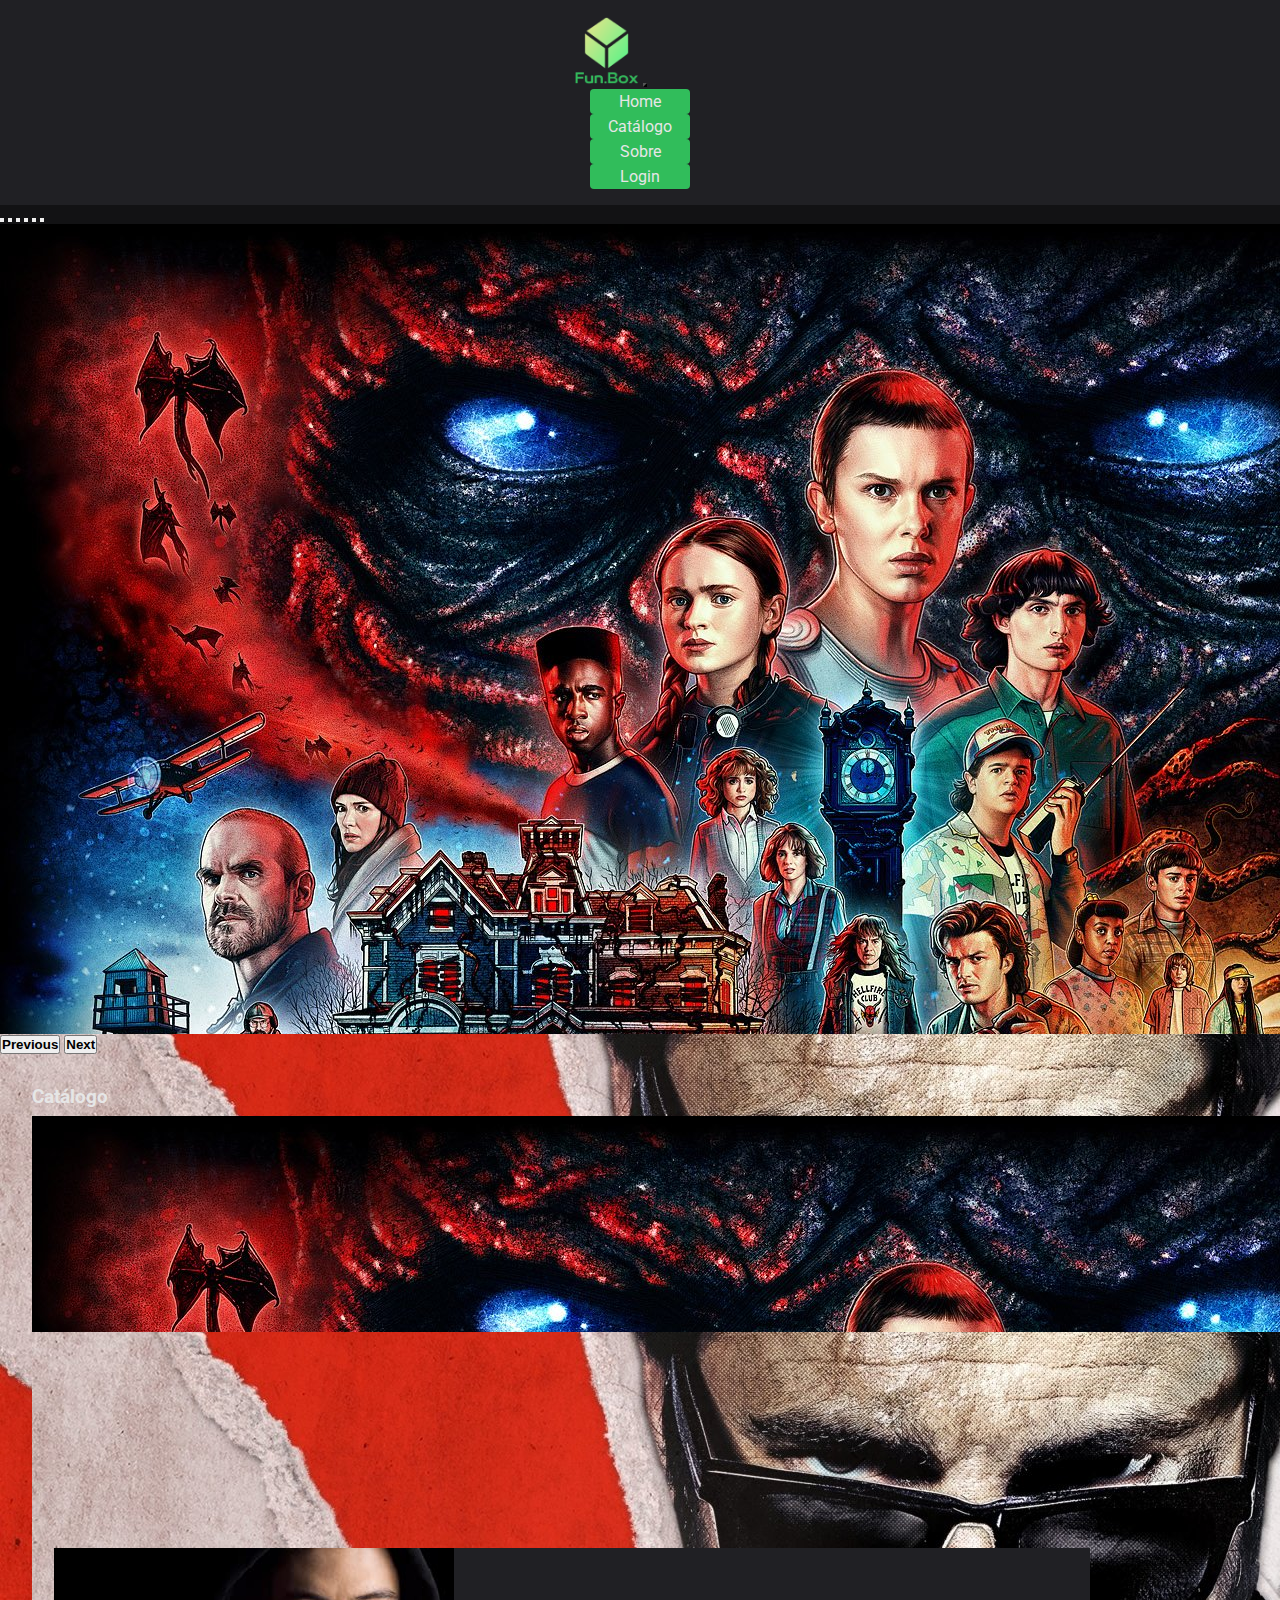
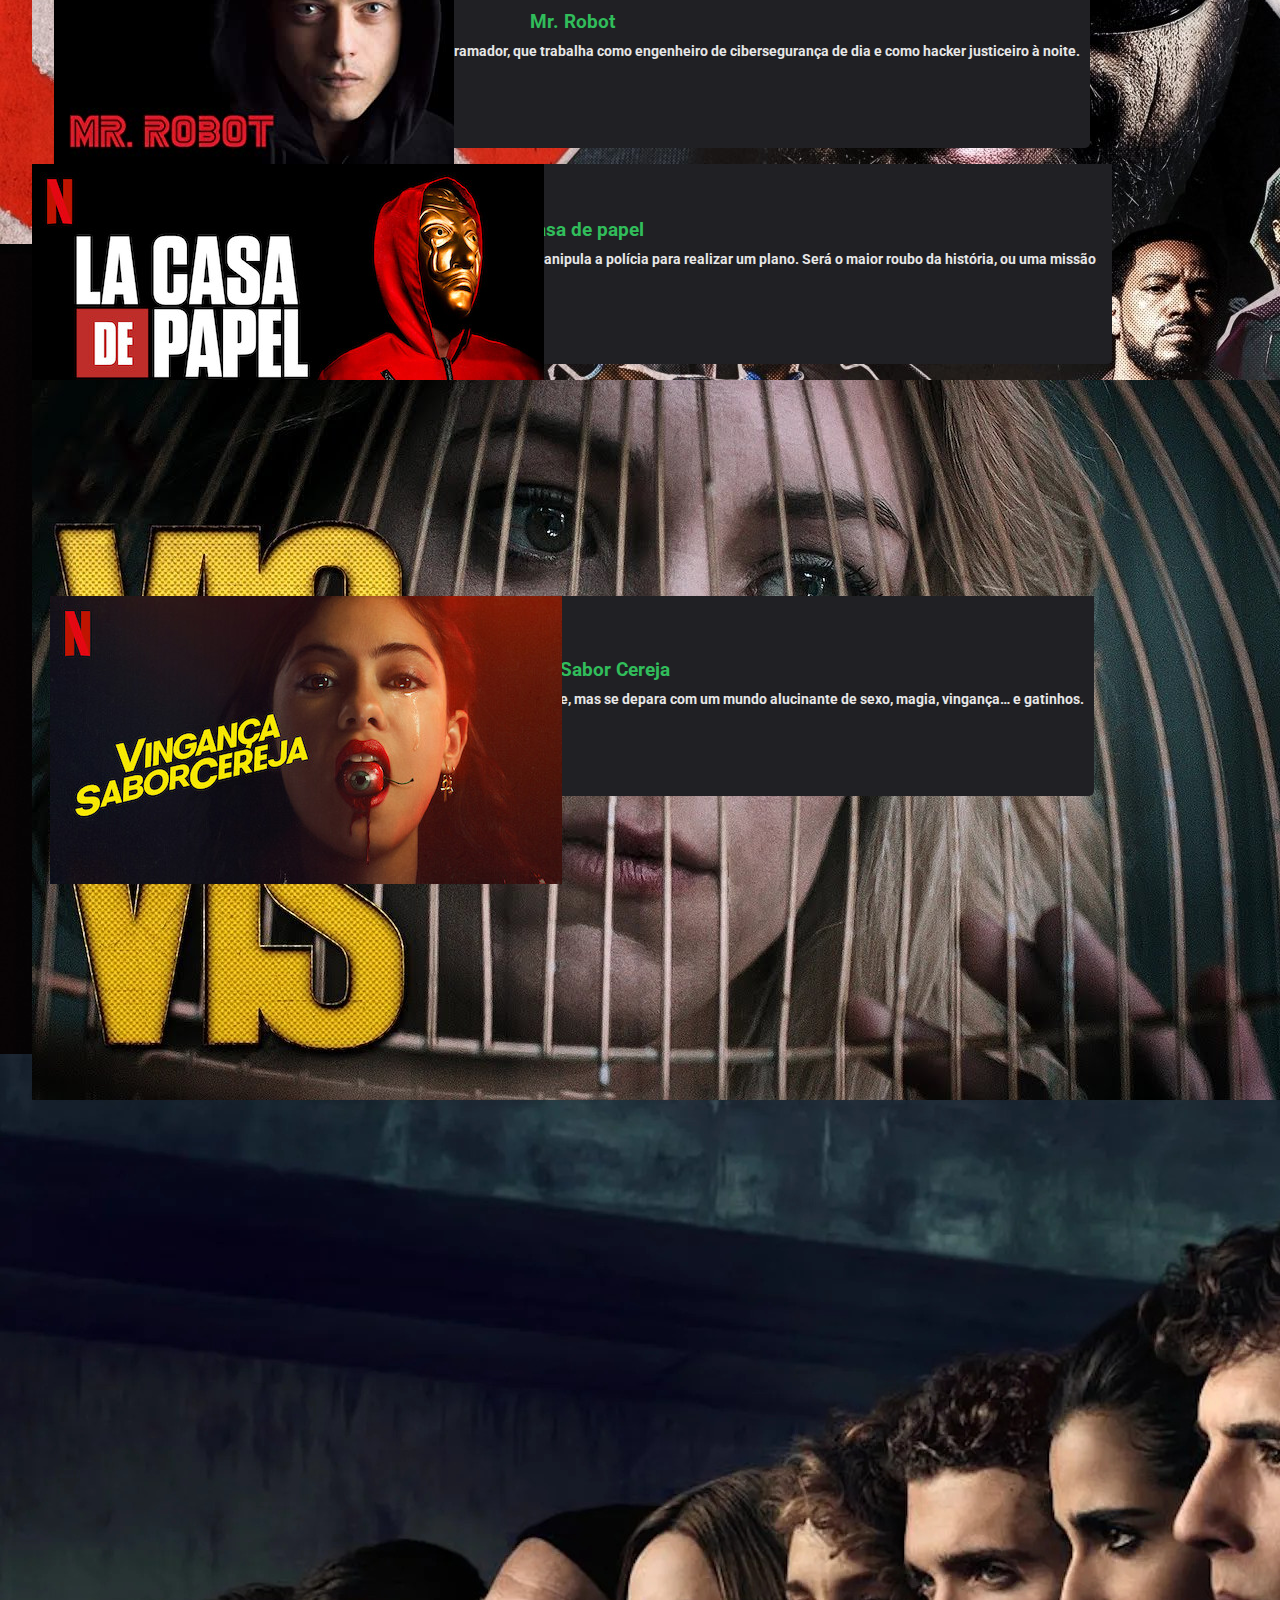
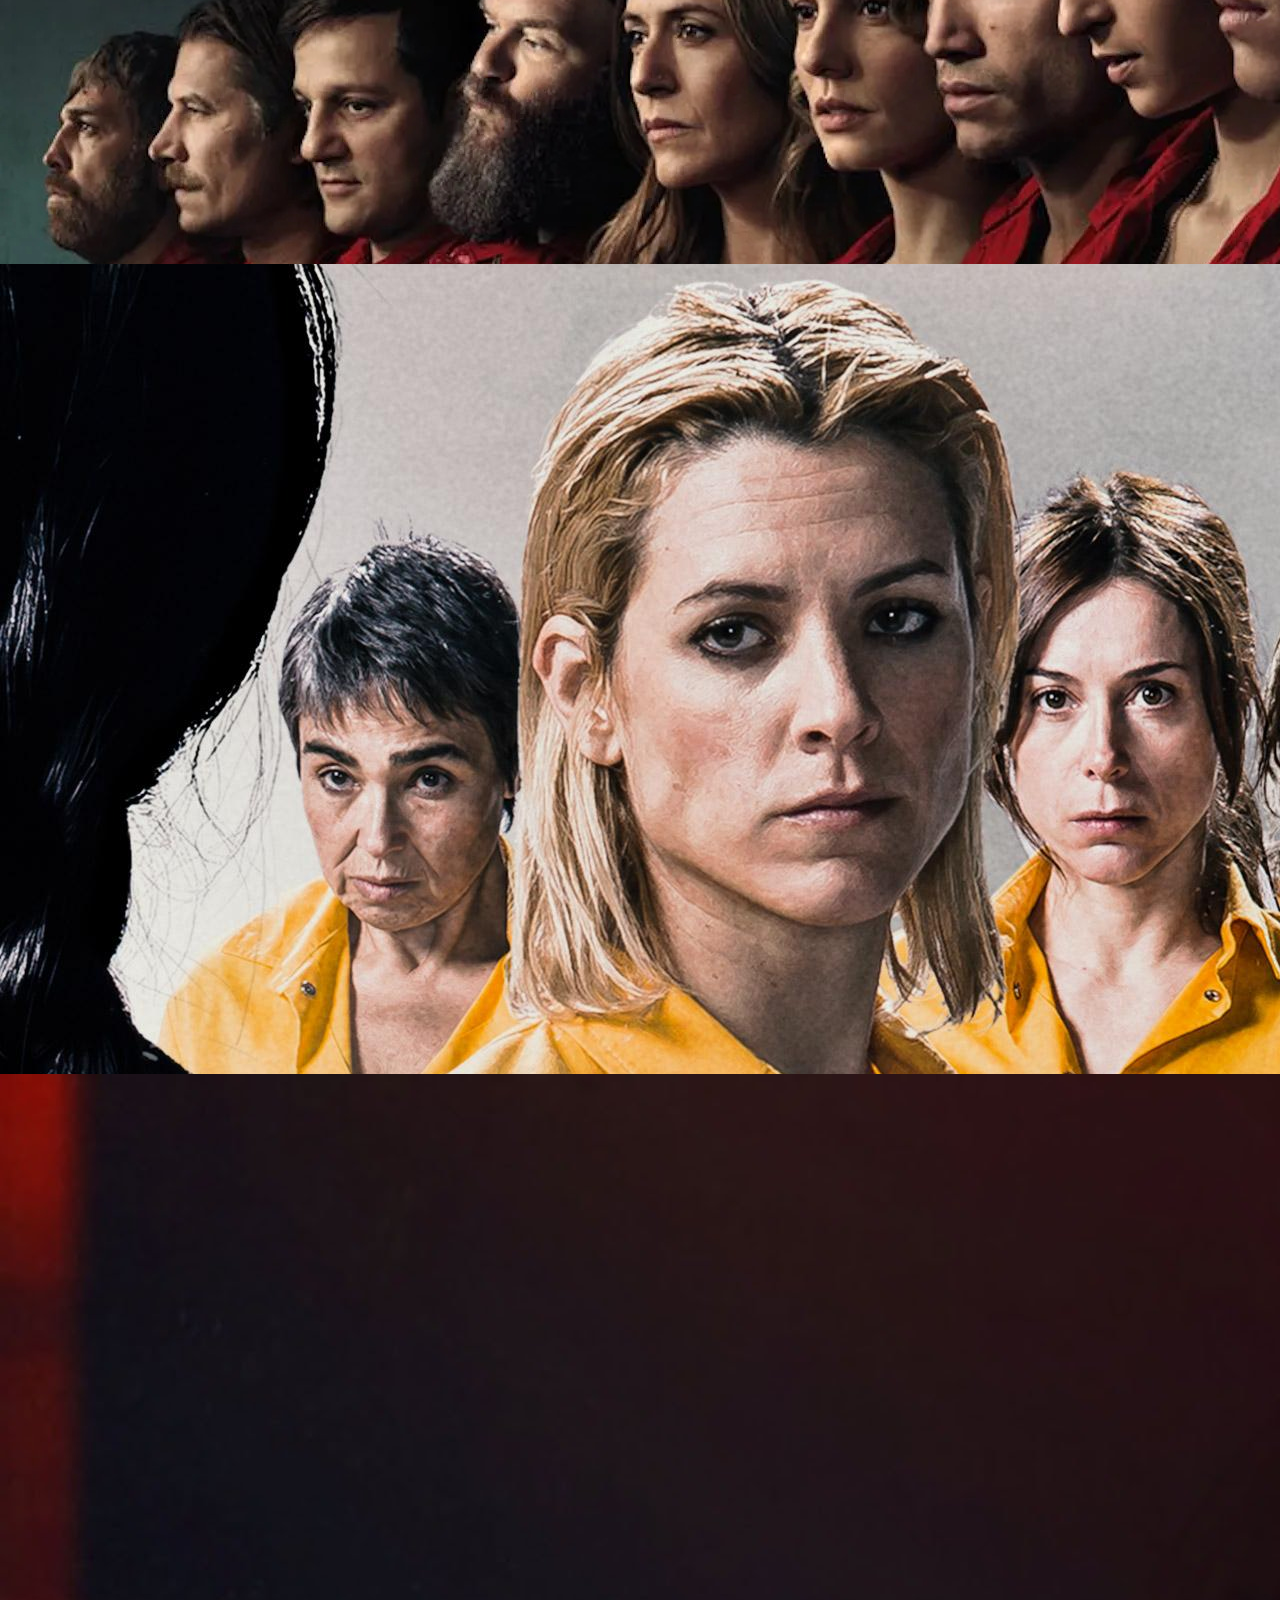
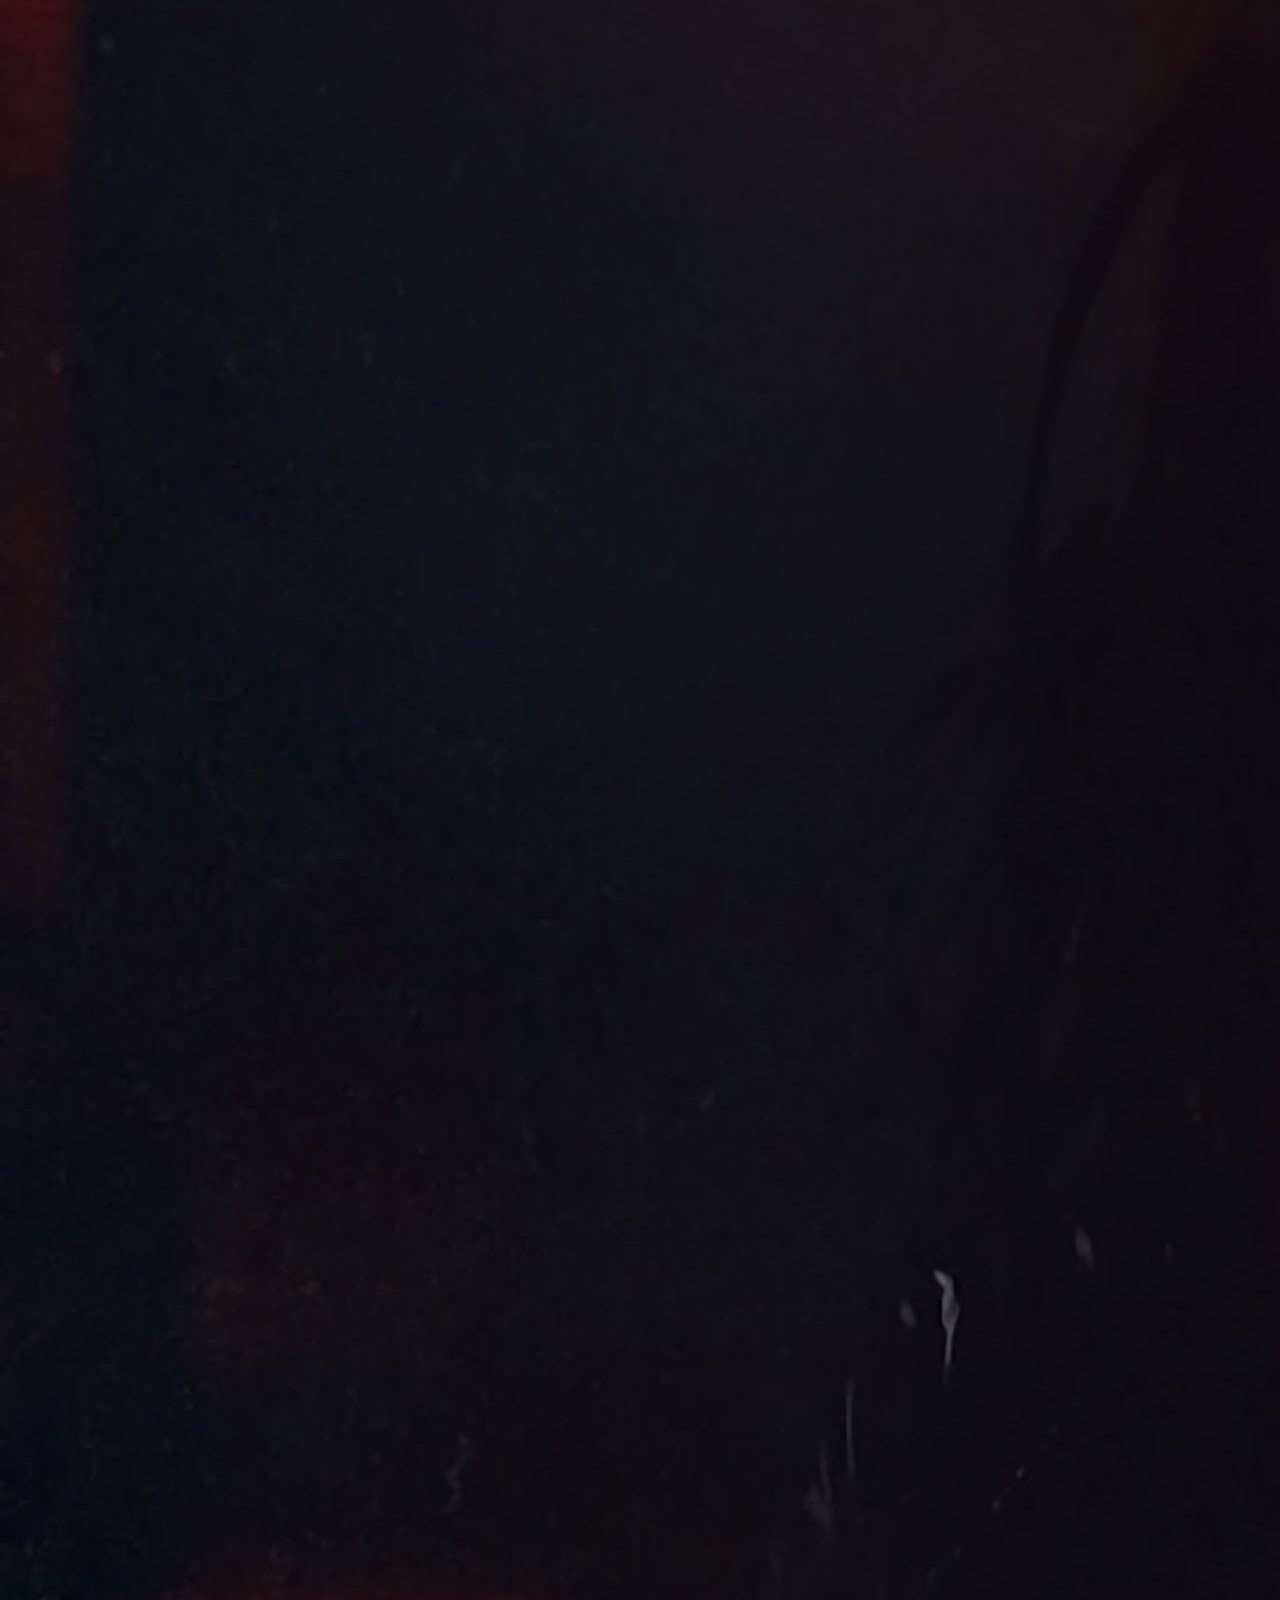
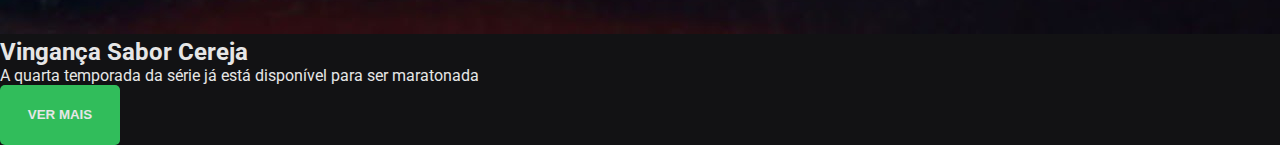
<file: index.html>
<!DOCTYPE html>
<html lang="pt-br">

<head>
  <meta charset="UTF-8" />
  <meta http-equiv="X-UA-Compatible" content="IE=edge" />
  <meta name="viewport" content="width=device-width, initial-scale=1.0" />

  <link rel="preconnect" href="https://fonts.googleapis.com" />
  <link rel="preconnect" href="https://fonts.gstatic.com" crossorigin />

  <!-- Fonts -->
  <link href="https://fonts.googleapis.com/css2?family=Roboto:wght@400;700&display=swap" rel="stylesheet" />

  <!-- CSS Bootstrap -->
  <link href="https://cdn.jsdelivr.net/npm/bootstrap@5.2.0-beta1/dist/css/bootstrap.min.css" rel="stylesheet"
    integrity="sha384-0evHe/X+R7YkIZDRvuzKMRqM+OrBnVFBL6DOitfPri4tjfHxaWutUpFmBp4vmVor" crossorigin="anonymous">

  <!-- Bootstrap Icons -->
  <link rel="stylesheet" href="https://cdn.jsdelivr.net/npm/bootstrap-icons@1.8.3/font/bootstrap-icons.css">

  <!-- CSS -->
  <link rel="stylesheet" href="css/styles.css" />

  <title>Fun.Box</title>

  <link rel="icon" type="image/x-icon" href="./assets/img/logo/Logo_Fun.Box.png" />
</head>

<body>
  <header>
    <div class="container-xl">
      <nav class="navbar navbar-expand-lg fixed-top" id="navbar">
        <a href="index.html" class="navbar-brand">
          <img id="logo" src="./assets/img/logo/Logo_Fun.Box.png" alt="Fun.Box">
        </a>
        <button class="navbar-toggler" type="button" data-bs-toggle="collapse" data-bs-target="#navbar-links" aria-controls="navbar-links" aria-expanded="false" aria-label="Toggle navigation">
          <span class="navbar-toggler-icon"></span>
        </button>
        <div class="collapse navbar-collapse justify-content-end" id="navbar-links">
          <div class="navbar-nav">
            <a href="index.html" class="nav-item nav-link" id="home-menu">Home</a>
            <a href="#catalog-area" class="nav-item nav-link" id="catalog-menu">Catálogo</a>
            <a href="#about" class="nav-item nav-link" id="about-menu">Sobre</a>
            <a href="login-modal.html" class="nav-item nav-link" id="login-menu">Login</a>
          </div>
        </div>
      </nav>
    </div>
  </header>

  <main>
    <div class="container-fluid">
      <div id="mainSlider" class="carousel slide" data-bs-ride="carousel">
        <div class="carousel-indicators">
          <button type="button" data-bs-target="#mainSlider" data-bs-slide-to="0" class="active"></button>
          <button type="button" data-bs-target="#mainSlider" data-bs-slide-to="1"></button>
          <button type="button" data-bs-target="#mainSlider" data-bs-slide-to="2"></button>
          <button type="button" data-bs-target="#mainSlider" data-bs-slide-to="3"></button>
          <button type="button" data-bs-target="#mainSlider" data-bs-slide-to="4"></button>
          <button type="button" data-bs-target="#mainSlider" data-bs-slide-to="5"></button>
        </div>
        <div class="carousel-inner">
          <div class="carousel-item active">
            <img class="d-block w-100" src="./assets/img/item_stranger_things/st4.jpeg" alt="stranger things">
            <div class="carousel-caption d-none d-md-block">
              <h2>Stranger Things 4 Temporada</h2>
              <p>A quarta temporada da série já está disponível para ser maratonada</p>
              <button class="main-btn">
                <a href="item_stranger_things.html">Ver mais</a>
              </button>
            </div>
          </div>
          <div class="carousel-item">
            <img class="d-block w-100" src="./assets/img/item_the_boys/the-boys.jpg" alt="the boys">
            <div class="carousel-caption d-none d-md-block">
              <h2>The Boys 3 Temporada</h2>
              <p>Novos episódios toda sexta-feira</p>
              <button class="main-btn">
                <a href="item_the_boys.html">Ver mais</a>
              </button>
            </div>
          </div>
          <div class="carousel-item">
            <img class="d-block w-100" src="./assets/img/item_mr_robot/mr-robot-full-hd-poster.jpg" alt="mr robot">
            <div class="carousel-caption d-none d-md-block">
              <h2>Mr Robot</h2>
              <p>A quarta temporada da série já está disponível para ser maratonada</p>
              <button class="main-btn">
                <a href="item_mr_robot.html">Ver mais</a>
              </button>
            </div>
          </div>
          <div class="carousel-item">
            <img class="d-block w-100" src="./assets/img/item_la_casa_de_papel/la-casa-de-papel.jpg" alt="la casa de papel">
            <div class="carousel-caption d-none d-md-block">
              <h2>La Casa de Papel</h2>
              <p>A quarta temporada da série já está disponível para ser maratonada</p>
              <button class="main-btn">
                <a href="item_la_casa_de_papel.html">Ver mais</a>
              </button>
            </div>
          </div>
          <div class="carousel-item">
            <img class="d-block w-100" src="./assets/img/item_vis_a_vis/vis-a-vis.jpg" alt="vis a vis">
            <div class="carousel-caption d-none d-md-block">
              <h2>Vis a Vis</h2>
              <p>A quarta temporada da série já está disponível para ser maratonada</p>
              <button class="main-btn">
                <a href="item_vis_a_vis.html">Ver mais</a>
              </button>
            </div>
          </div>
          <div class="carousel-item">
            <img class="d-block w-100" src="./assets/img/item_vinganca_sabor/cherry-flavor.jpg" alt="cherry flavor">
            <div class="carousel-caption d-none d-md-block">
              <h2>Vingança Sabor Cereja</h2>
              <p>A quarta temporada da série já está disponível para ser maratonada</p>
              <button class="main-btn">
                <a href="item_vinganca_sabor.html">Ver mais</a>
              </button>
            </div>
          </div>
        </div>
        <button class="carousel-control-prev" type="button" data-bs-target="#mainSlider" data-bs-slide="prev">
          <span class="carousel-control-prev-icon" aria-hidden="true"></span>
          <span class="visually-hidden">Previous</span>
        </button>
        <button class="carousel-control-next" type="button" data-bs-target="#mainSlider" data-bs-slide="next">
          <span class="carousel-control-next-icon" aria-hidden="true"></span>
          <span class="visually-hidden">Next</span>
        </button>
      </div>
      <div id="catalog-area">
        <div class="container">
          <div class="d-flex justify-content-center">
            <h3 class="title-section">Catálogo</h3>
          </div>
          <div class="row row-cols-3">
            <div class="col">
              <div class="card">
                <a href="item_stranger_things.html">
                  <div class="img">
                    <img class="card-img" src="./assets/img/item_stranger_things/st4.jpeg" alt="stranger things" />
                  </div>
                  <div class="content-card">
                    <h3 class="card-title">Stranger Things</h3>
                    <h5>
                      <p class="card-p">
                        Passada na década de 80, na cidade fictícia de Hawkings, Stranger Things conta a história de um
                        garoto que desaparece e dos eventos paranormais que se passam em torno desse acontecimento.
                      </p>
                      <p class="card-p">
                        <span>Gêneros:</span> Horror, Thriller, Drama
                      </p>
                    </h5>
                  </div>
                </a>
              </div>
            </div>
            <div class="col">
              <div class="card">
                <a href="item_the_boys.html">
                  <div class="img">
                    <img class="card-img" src="./assets/img/item_the_boys/the-boys.jpg" alt="the boys" />
                  </div>
                  <div class="content-card">
                    <h3 class="card-title">The Boys</h3>
                    <h5>
                      <p class="card-p">
                        É uma visão irreverente do que acontece quando super-heróis, que são tão populares quanto
                        celebridades, abusam de seus superpoderes ao invés de usá-los para o bem.
                      </p>
                      <p class="card-p">
                        <span>Gêneros:</span> Super-heróis, Comédia, Ação
                      </p>
                    </h5>
                  </div>
                </a>
              </div>
            </div>
            <div class="col">
              <div class="card">
                <a href="item_mr_robot.html">
                  <div class="img">
                    <img class="card-img" src="./assets/img/item_mr_robot/mr-robot-card.jpg" alt="mr robot" />
                  </div>
                  <div class="content-card">
                    <h3 class="card-title">Mr. Robot</h3>
                    <h5>
                      <p class="card-p">
                        É um suspense de tecnologia que segue Elliot, um jovem programador, que trabalha como engenheiro
                        de
                        cibersegurança de dia e como hacker justiceiro à noite.
                      </p>
                      <p class="card-p">
                        <span>Gêneros:</span> Drama, Thriller
                      </p>
                    </h5>
                  </div>
                </a>
              </div>
            </div>
            <div class="col">
              <div class="card">
                <a href="item_la_casa_de_papel.html">
                  <div class="img">
                    <img class="card-img" src="./assets/img/item_la_casa_de_papel/la-casa-de-papel-card.jpg" alt="la casa de papel" />
                  </div>
                  <div class="content-card">
                    <h3 class="card-title">La casa de papel</h3>
                    <h5>
                      <p class="card-p">
                        Oito ladrões se trancam com reféns na Casa da Moeda da Espanha. Seu líder manipula a polícia
                        para
                        realizar
                        um plano. Será o maior roubo da história, ou uma missão em vão?
                      </p>
                      <p class="card-p">
                        <span>Gêneros:</span> Roubo, Drama
                      </p>
                      </p>
                    </h5>
                  </div>
                </a>
              </div>
            </div>
            <div class="col">
              <div class="card">
                <a href="item_vis_a_vis.html">
                  <div class="img">
                    <img class="card-img" src="./assets/img/item_vis_a_vis/vis-a-vis-card.jpg" alt="vis a vis" />
                  </div>
                  <div class="content-card">
                    <h3 class="card-title">Vis a vis</h3>
                    <h5>
                      <p class="card-p">
                        Manipulada pelo homem por quem se apaixonou, essa moça cometeu um crime. Condenada à prisão, ela
                        agora
                        deve aprender a viver num ambiente hostil e impiedoso.
                      </p>
                      <p class="card-p">
                        <span>Gêneros:</span> Drama, Crime, Thriller
                      </p>
                      </p>
                    </h5>
                  </div>
                </a>
              </div>
            </div>
            <div class="col">
              <div class="card">
                <a href="item_vinganca_sabor.html">
                  <div class="img">
                    <img class="card-img" src="./assets/img/item_vinganca_sabor/cherry-flavor-card.jpg" alt="vingança sabor cereja" />
                  </div>
                  <div class="content-card">
                    <h3 class="card-title">Vingança Sabor Cereja</h3>
                    <h5>
                      <p class="card-p">
                        Uma cineasta vai para Hollywood no começo dos anos 1990 para fazer seu filme, mas se depara com
                        um
                        mundo
                        alucinante de sexo, magia, vingança… e gatinhos.
                        <p class="card-p">
                          <span>Gêneros:</span> Horror, Drama
                        </p>
                    </h5>
                  </div>
                </a>
              </div>
            </div>
          </div>
        </div>
      </div>
    </div>
  </main>

  <footer>
    <div class="footer-container" id="about">
      <div class="footer-content">
        <div class="footer-nav">
          <div class="footer-cards">
            
            <div class="footer-card">
              <p class="footer-card-title">Gustavo da Silva Barbosa</p>
              <div>
                <button class="icon-button">
                  <a class="link" href="https://www.linkedin.com/in/gustavo-da-silva-barbosa-a909b0205/">
                    <img class="img-linkedin" src="./assets/img/logo/linkedin.svg" alt="linkedin" />
                  </a>
                </button>
                <button class="icon-button">
                  <a class="link" href="https://github.com/Gustavo-SB">
                    <img src="./assets/img/logo/github.svg" alt="github" />
                  </a>
                </button>
              </div>
            </div>
            <div class="footer-card">
              <p class="footer-card-title">Pedro Simões</p>
              <div class="footer-card-img">
                <button class="icon-button">
                  <a class="link" href="https://www.linkedin.com/">
                    <img class="img-linkedin" src="./assets/img/logo/linkedin.svg" alt="linkedin" />
                  </a>
                </button>
                <button class="icon-button">
                  <a class="link" href="https://github.com/pss-ctd">
                    <img src="./assets/img/logo/github.svg" alt="github" />
                  </a>
                </button>
              </div>
            </div>
          </div>
          <div class="footer-copyright">
            <p>Make with ❤️</p>
          </div>
        </div>
  </footer>

  <script src="https://cdn.jsdelivr.net/npm/bootstrap@5.2.0-beta1/dist/js/bootstrap.bundle.min.js"
    integrity="sha384-pprn3073KE6tl6bjs2QrFaJGz5/SUsLqktiwsUTF55Jfv3qYSDhgCecCxMW52nD2" crossorigin="anonymous">
  </script>
</body>

</html>
</file>
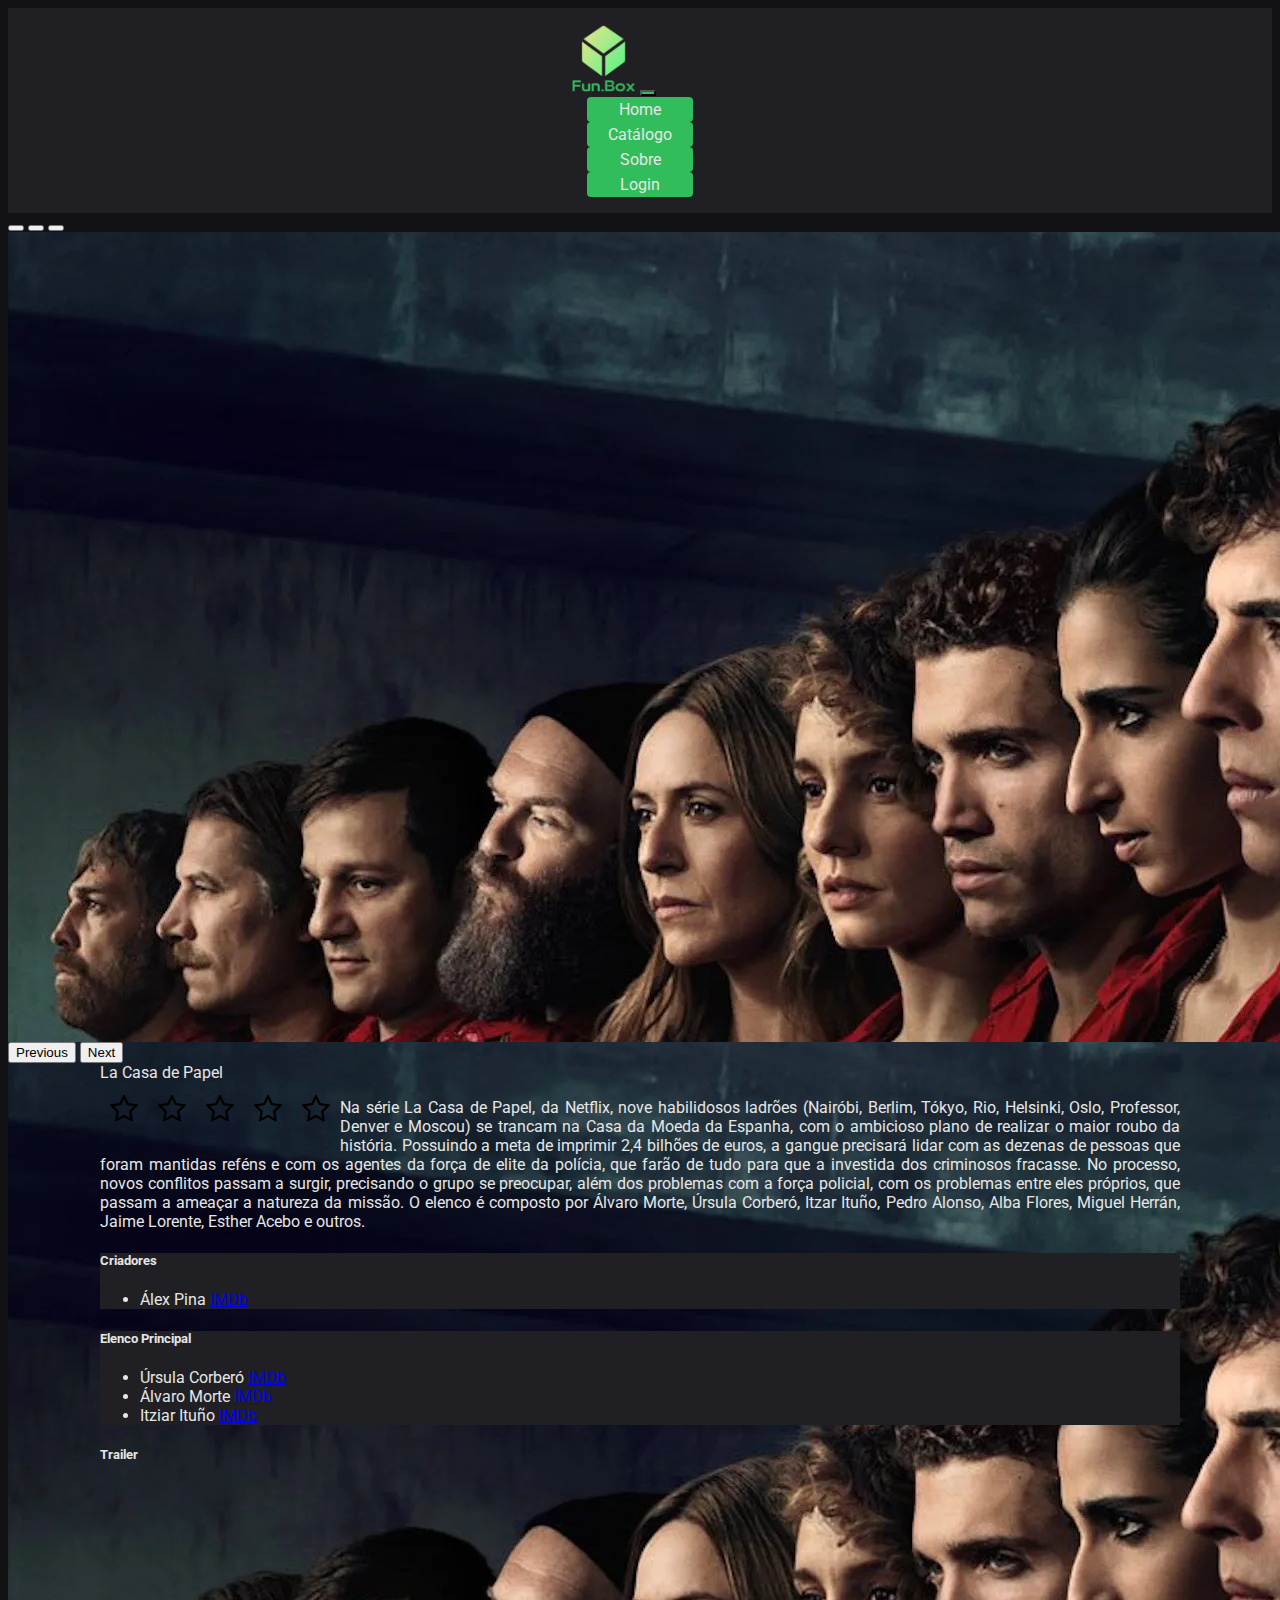
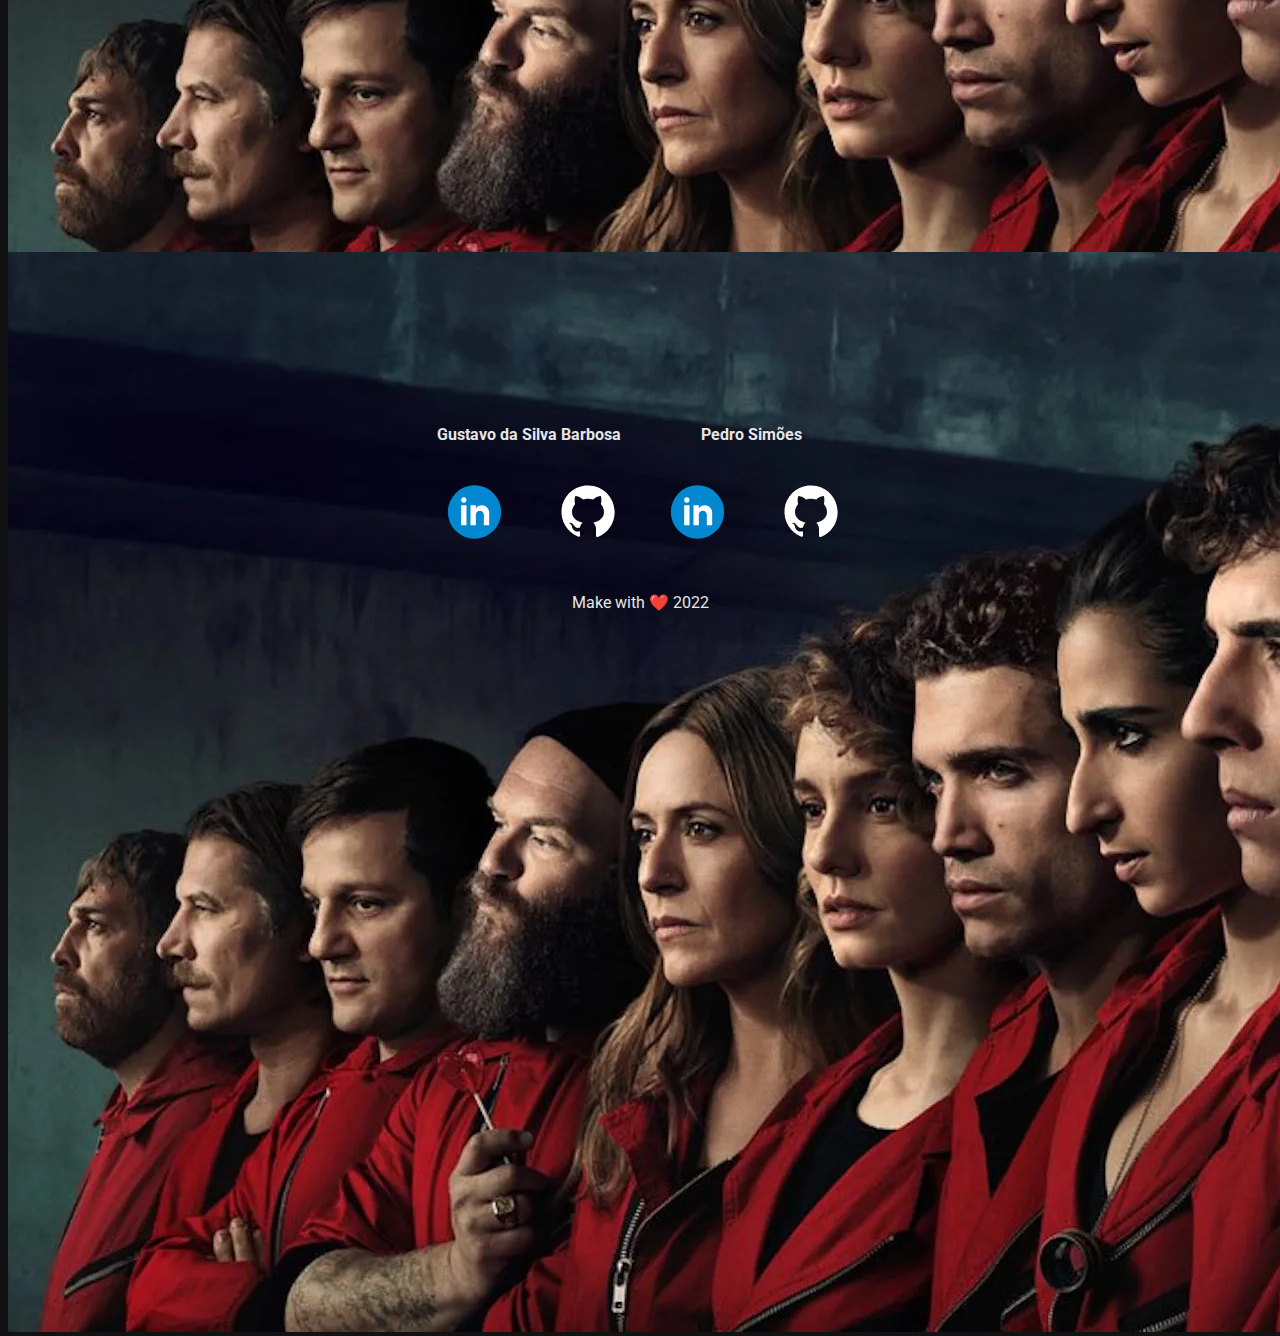
<file: item_la_casa_de_papel.html>
<!doctype html>
<html lang="pt-br">

<head>
  <meta charset="UTF-8" />
  <meta http-equiv="X-UA-Compatible" content="IE=edge" />
  <meta name="viewport" content="width=device-width, initial-scale=1.0" />

  <link rel="preconnect" href="https://fonts.googleapis.com" />
  <link rel="preconnect" href="https://fonts.gstatic.com" crossorigin />

  <!-- Fonts -->
  <link href="https://fonts.googleapis.com/css2?family=Roboto:wght@400;700&display=swap" rel="stylesheet" />

  <!-- CSS Bootstrap -->
  <link href="https://cdn.jsdelivr.net/npm/bootstrap@5.2.0-beta1/dist/css/bootstrap.min.css" rel="stylesheet"
    integrity="sha384-0evHe/X+R7YkIZDRvuzKMRqM+OrBnVFBL6DOitfPri4tjfHxaWutUpFmBp4vmVor" crossorigin="anonymous">

  <!-- Bootstrap Icons -->
  <link rel="stylesheet" href="https://cdn.jsdelivr.net/npm/bootstrap-icons@1.8.3/font/bootstrap-icons.css">

  <!-- CSS -->
  <link rel="stylesheet" href="css/custom_item.css">

  <link rel="icon" type="image/x-icon" href="./assets/img/logo/Logo_Fun.Box.png" />

  <link rel="stylesheet" href="https://cdnjs.cloudflare.com/ajax/libs/font-awesome/4.7.0/css/font-awesome.min.css">

  <title>Fun.Box | La Casa de Papel</title>
</head>

<body>
  <header>
    <div class="container-xl">
      <nav class="navbar navbar-expand-lg fixed-top" id="navbar">
        <a href="./index.html" class="navbar-brand">
          <img id="logo" src="./assets/img/logo/Logo_Fun.Box.png" alt="Fun.Box">
        </a>
        <button class="navbar-toggler" type="button" data-bs-toggle="collapse" data-bs-target="#navbar-links"
          aria-controls="navbar-links" aria-expanded="false" aria-label="Toggle navigation">
          <span class="navbar-toggler-icon"></span>
        </button>
        <div class="collapse navbar-collapse justify-content-end" id="navbar-links">
          <div class="navbar-nav">
            <a href="index.html" class="nav-item nav-link" id="home-menu">Home</a>
            <a href="index.html" class="nav-item nav-link" id="catalog-menu">Catálogo</a>
            <a href="#about" class="nav-item nav-link" id="about-menu">Sobre</a>
            <a href="#" class="nav-item nav-link" id="login-menu">Login</a>
          </div>
        </div>
      </nav>
    </div>
  </header>

  <div id="mainSlider" class="carousel slide" data-bs-ride="carousel">
    <div class="carousel-indicators">
      <button type="button" data-bs-target="#mainSlider" data-bs-slide-to="0" class="active"
        aria-current="true" aria-label="Slide 1"></button>
      <button type="button" data-bs-target="#mainSlider" data-bs-slide-to="1"
        aria-label="Slide 2"></button>
      <button type="button" data-bs-target="#mainSlider" data-bs-slide-to="2"
        aria-label="Slide 3"></button>
    </div>
    <div class="carousel-inner">
      <div class="carousel-item active">
        <a href="https://www.imdb.com/title/tt6468322/" target="_blank" rel="noopener noreferrer">
          <img src="assets/img/item_la_casa_de_papel/la-casa-de-papel.jpg" class="d-block w-100"
            alt="la casa de papel">
        </a>
      </div>
      <div class="carousel-item">
        <a href="https://www.imdb.com/title/tt6468322/" target="_blank" rel="noopener noreferrer">
          <img src="assets/img/item_la_casa_de_papel/la-casa-de-papel.jpg" class="d-block w-100"
            alt="la casa de papel">
        </a>
      </div>
      <div class="carousel-item">
        <a href="https://www.imdb.com/title/tt6468322/" target="_blank" rel="noopener noreferrer">
          <img src="assets/img/item_la_casa_de_papel/la-casa-de-papel.jpg" class="d-block w-100"
            alt="la casa de papel">
        </a>
      </div>
    </div>
    <button class="carousel-control-prev" type="button" data-bs-target="#mainSlider"
      data-bs-slide="prev">
      <span class="carousel-control-prev-icon" aria-hidden="true"></span>
      <span class="visually-hidden">Previous</span>
    </button>
    <button class="carousel-control-next" type="button" data-bs-target="#mainSlider"
      data-bs-slide="next">
      <span class="carousel-control-next-icon" aria-hidden="true"></span>
      <span class="visually-hidden">Next</span>
    </button>
  </div>

  <main>
    <div class="container-fluid px-5 m-0">
    <div class="row">
      <div class="col-12 pt-3 fs-1 fw-bolder">
        La Casa de Papel
      </div>
      <div class="col pt-2">
        <div class="container justify-content-start mt-200">
          <div class="row">
            <div class="col">
              <div class="stars">
                <form action="">
                  <input class="star star-5" id="star-5" type="radio" name="star" />
                  <label class="star star-5" for="star-5"></label>

                  <input class="star star-4" id="star-4" type="radio" name="star" />
                  <label class="star star-4" for="star-4"></label>

                  <input class="star star-3" id="star-3" type="radio" name="star" />
                  <label class="star star-3" for="star-3"></label>

                  <input class="star star-2" id="star-2" type="radio" name="star" />
                  <label class="star star-2" for="star-2"></label>

                  <input class="star star-1" id="star-1" type="radio" name="star" />
                  <label class="star star-1" for="star-1"></label>
                </form>
              </div>
            </div>
          </div>
        </div>
      </div>
    </div>
    <div class="row">
      <p id="sinopse" class="py-4">
        Na série La Casa de Papel, da Netflix, nove habilidosos ladrões (Nairóbi, Berlim, Tókyo, Rio, Helsinki, Oslo, Professor, Denver e Moscou) se trancam na Casa da Moeda da Espanha, com o ambicioso plano de realizar o maior roubo da história. Possuindo a meta de imprimir 2,4 bilhões de euros, a gangue precisará lidar com as dezenas de pessoas que foram mantidas reféns e com os agentes da força de elite da polícia, que farão de tudo para que a investida dos criminosos fracasse. No processo, novos conflitos passam a surgir, precisando o grupo se preocupar, além dos problemas com a força policial, com os problemas entre eles próprios, que passam a ameaçar a natureza da missão. O elenco é composto por Álvaro Morte, Úrsula Corberó, Itzar Ituño, Pedro Alonso, Alba Flores, Miguel Herrán, Jaime Lorente, Esther Acebo e outros.
      </p>
    </div>
    <div id="elenco" class="row py-2 pb-5">
      <div class="col">
        <div class="card mt-2 text-center">
          <div class="card-body">
            <h5 class="card-header">Criadores</h5>
            <ul class="list-group list-group-flush">
              <li class="list-group-item card-subtitle mb-2 text-muted d-inline">
                Álex Pina
                <a href="https://www.imdb.com/name/nm1210565/?ref_=tt_ov_wr" target="_blank" rel="noopener noreferrer"
                  class="card-link">IMDb</a>
              </li>
            </ul>
          </div>
        </div>
      </div>

      <div class="col">
        <div class="card mt-2 text-center">
          <div class="card-body">
            <h5 class="card-header">Elenco Principal</h5>
            <ul class="list-group list-group-flush">
              <li class="list-group-item card-subtitle mb-2 text-muted d-inline">
                Úrsula Corberó
                <a href="https://www.imdb.com/name/nm2216549/?ref_=tt_ov_st" target="_blank" rel="noopener noreferrer"
                  class="card-link">IMDb</a>
              </li>
              <li class="list-group-item card-subtitle mb-2 text-muted d-inline">
                Álvaro Morte
                <a href="https://www.imdb.com/name/nm1486647/?ref_=tt_ov_st" target="_blank" rel="noopener noreferrer"
                  class="card-link">IMDb</a>
              </li>
              <li class="list-group-item card-subtitle mb-2 text-muted d-inline">
                Itziar Ituño
                <a href="https://www.imdb.com/name/nm1523587/?ref_=tt_ov_st" target="_blank" rel="noopener noreferrer"
                  class="card-link">IMDb</a>
              </li>
            </ul>
          </div>
        </div>
      </div>
    </div>
    <div class="row">
      <div class="card mb-3 px-0 m-0" id="iframe">
        <h5 class="card-header">Trailer</h5>
        <div class="card-body">
          <iframe width="100%" height="500px" src="https://www.youtube.com/embed/iS5xXr-GOnM" title="YouTube video player" frameborder="0" allow="accelerometer; autoplay; clipboard-write; encrypted-media; gyroscope; picture-in-picture" allowfullscreen></iframe>
        </div>
      </div>
    </div>
  </div>
  </main>
  <footer>
    <div class="footer-container" id="about">
      <div class="footer-content">
        <div class="footer-nav">
          <div class="footer-cards">
            
            <div class="footer-card">
              <p class="footer-card-title">Gustavo da Silva Barbosa</p>
              <div>
                <button class="icon-button">
                  <a class="link" href="https://www.linkedin.com/in/gustavo-da-silva-barbosa-a909b0205/">
                    <img class="img-linkedin" src="./assets/img/logo/linkedin.svg" alt="linkedin" />
                  </a>
                </button>
                <button class="icon-button">
                  <a class="link" href="https://github.com/Gustavo-SB">
                    <img src="./assets/img/logo/github.svg" alt="github" />
                  </a>
                </button>
              </div>
            </div>
            <div class="footer-card">
              <p class="footer-card-title">Pedro Simões</p>
              <div class="footer-card-img">
                <button class="icon-button">
                  <a class="link" href="https://www.linkedin.com/">
                    <img class="img-linkedin" src="./assets/img/logo/linkedin.svg" alt="linkedin" />
                  </a>
                </button>
                <button class="icon-button">
                  <a class="link" href="https://github.com/pss-ctd">
                    <img src="./assets/img/logo/github.svg" alt="github" />
                  </a>
                </button>
              </div>
            </div>
          </div>
          <div class="footer-copyright">
            <p>Make with ❤️ 2022</p>
          </div>
        </div>
      </div>
    </div>
  </footer>

  <script src="https://cdn.jsdelivr.net/npm/bootstrap@5.2.0-beta1/dist/js/bootstrap.bundle.min.js"
    integrity="sha384-pprn3073KE6tl6bjs2QrFaJGz5/SUsLqktiwsUTF55Jfv3qYSDhgCecCxMW52nD2" crossorigin="anonymous">
  </script>
</body>

</html>
</file>
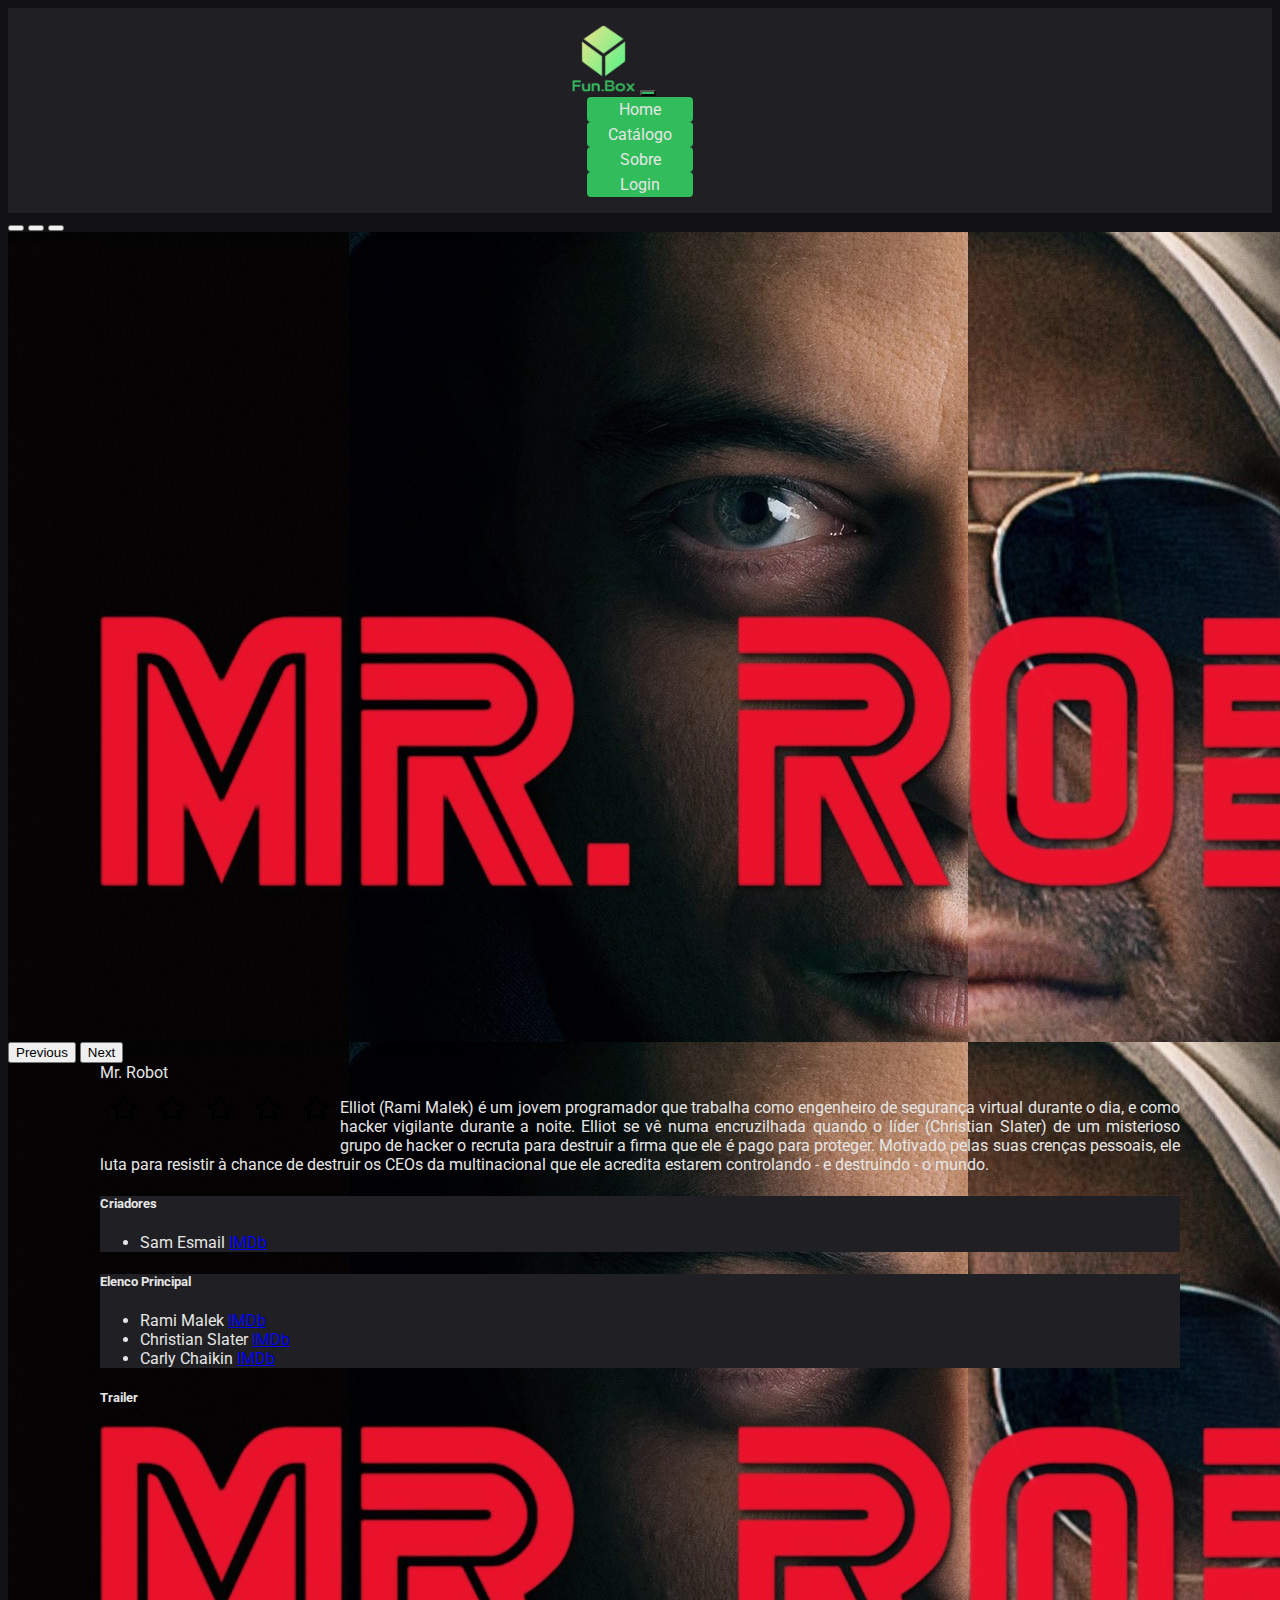
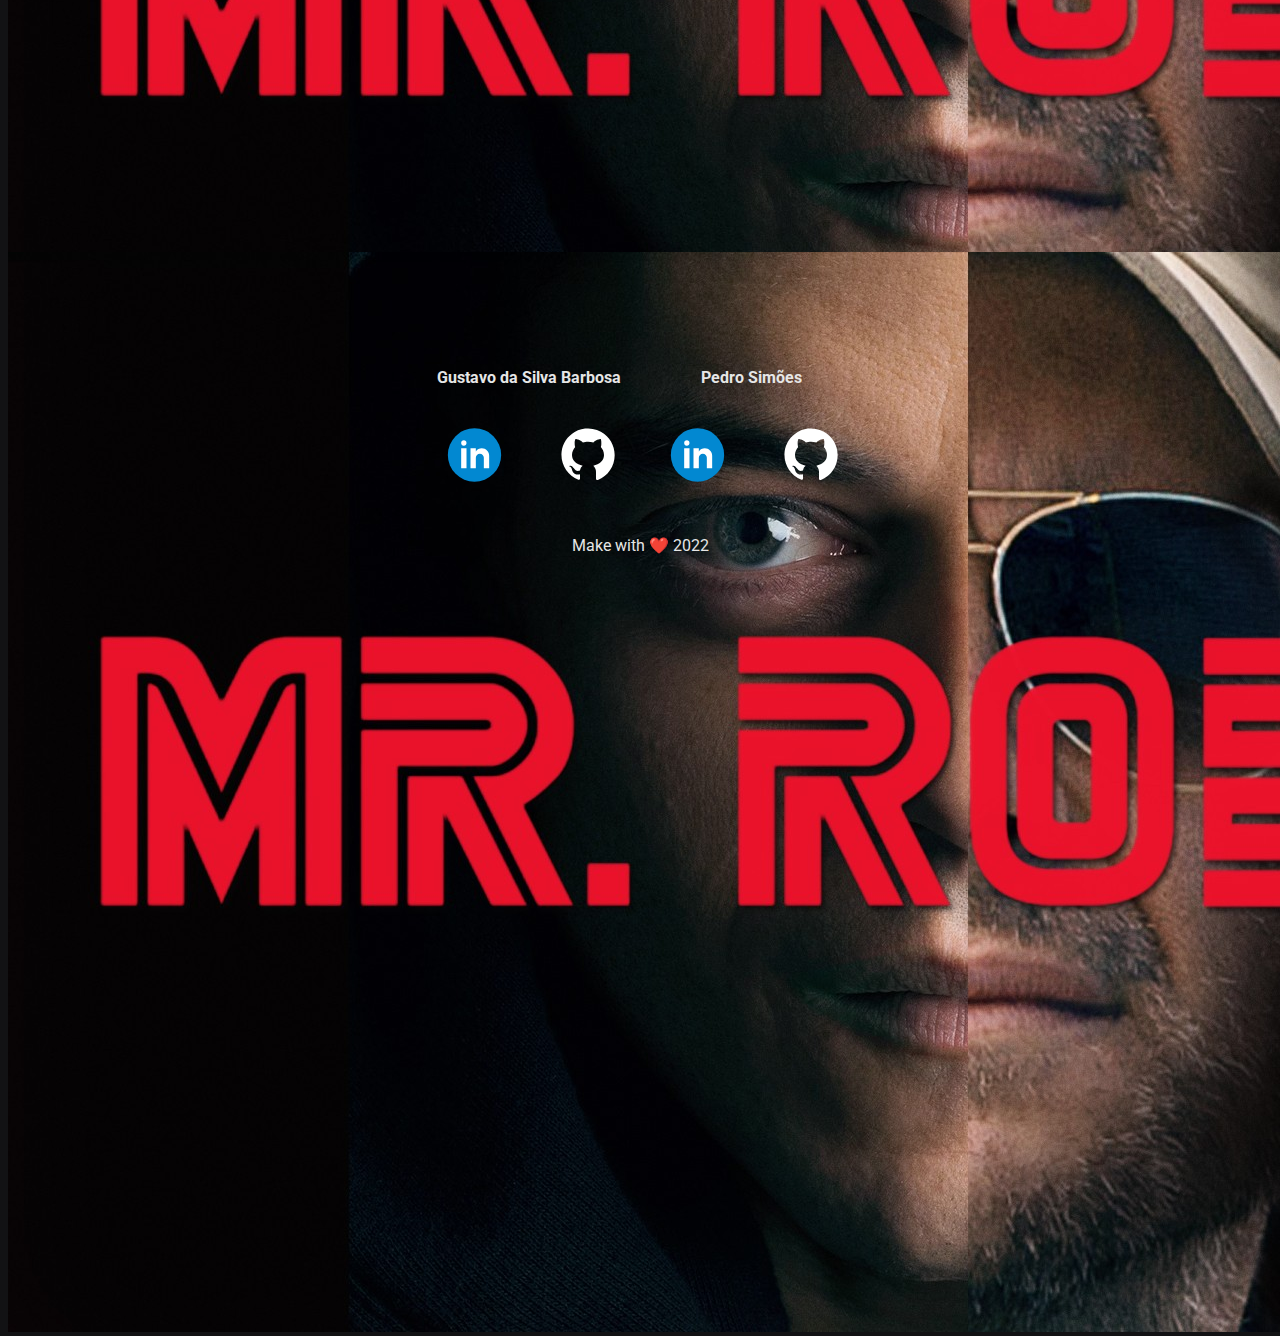
<file: item_mr_robot.html>
<!doctype html>
<html lang="pt-br">

<head>
  <meta charset="UTF-8" />
  <meta http-equiv="X-UA-Compatible" content="IE=edge" />
  <meta name="viewport" content="width=device-width, initial-scale=1.0" />

  <link rel="preconnect" href="https://fonts.googleapis.com" />
  <link rel="preconnect" href="https://fonts.gstatic.com" crossorigin />

  <!-- Fonts -->
  <link href="https://fonts.googleapis.com/css2?family=Roboto:wght@400;700&display=swap" rel="stylesheet" />

  <!-- CSS Bootstrap -->
  <link href="https://cdn.jsdelivr.net/npm/bootstrap@5.2.0-beta1/dist/css/bootstrap.min.css" rel="stylesheet"
    integrity="sha384-0evHe/X+R7YkIZDRvuzKMRqM+OrBnVFBL6DOitfPri4tjfHxaWutUpFmBp4vmVor" crossorigin="anonymous">

  <!-- Bootstrap Icons -->
  <link rel="stylesheet" href="https://cdn.jsdelivr.net/npm/bootstrap-icons@1.8.3/font/bootstrap-icons.css">

  <!-- CSS -->
  <link rel="stylesheet" href="css/custom_item.css">

  <link rel="icon" type="image/x-icon" href="./assets/img/logo/Logo_Fun.Box.png" />

  <link rel="stylesheet" href="https://cdnjs.cloudflare.com/ajax/libs/font-awesome/4.7.0/css/font-awesome.min.css">

  <title>Fun.Box | Mr Robot</title>
</head>

<body>
  <header>
    <div class="container-xl">
      <nav class="navbar navbar-expand-lg fixed-top" id="navbar">
        <a href="./index.html" class="navbar-brand">
          <img id="logo" src="./assets/img/logo/Logo_Fun.Box.png" alt="Fun.Box">
        </a>
        <button class="navbar-toggler" type="button" data-bs-toggle="collapse" data-bs-target="#navbar-links"
          aria-controls="navbar-links" aria-expanded="false" aria-label="Toggle navigation">
          <span class="navbar-toggler-icon"></span>
        </button>
        <div class="collapse navbar-collapse justify-content-end" id="navbar-links">
          <div class="navbar-nav">
            <a href="index.html" class="nav-item nav-link" id="home-menu">Home</a>
            <a href="index.html" class="nav-item nav-link" id="catalog-menu">Catálogo</a>
            <a href="#about" class="nav-item nav-link" id="about-menu">Sobre</a>
            <a href="#" class="nav-item nav-link" id="login-menu">Login</a>
          </div>
        </div>
      </nav>
    </div>
  </header>

  <div id="mainSlider" class="carousel slide" data-bs-ride="carousel">
    <div class="carousel-indicators">
      <button type="button" data-bs-target="#mainSlider" data-bs-slide-to="0" class="active"
        aria-current="true" aria-label="Slide 1"></button>
      <button type="button" data-bs-target="#mainSlider" data-bs-slide-to="1"
        aria-label="Slide 2"></button>
      <button type="button" data-bs-target="#mainSlider" data-bs-slide-to="2"
        aria-label="Slide 3"></button>
    </div>
    <div class="carousel-inner">
      <div class="carousel-item active">
        <a href="https://www.imdb.com/title/tt4158110/?ref_=nv_sr_srsg_0" target="_blank" rel="noopener noreferrer">
          <img src="assets/img/item_mr_robot/mr-robot-full-hd-poster.jpg" class="d-block w-100"
            alt="mr robot">
        </a>
      </div>
      <div class="carousel-item">
        <a href="https://www.imdb.com/title/tt4158110/?ref_=nv_sr_srsg_0" target="_blank" rel="noopener noreferrer">
          <img src="assets/img/item_mr_robot/mr-robot-full-hd-poster.jpg" class="d-block w-100"
            alt="mr robot">
        </a>
      </div>
      <div class="carousel-item">
        <a href="https://www.imdb.com/title/tt4158110/?ref_=nv_sr_srsg_0" target="_blank" rel="noopener noreferrer">
          <img src="assets/img/item_mr_robot/mr-robot-full-hd-poster.jpg" class="d-block w-100"
            alt="mr robot">
        </a>
      </div>
    </div>
    <button class="carousel-control-prev" type="button" data-bs-target="#mainSlider"
      data-bs-slide="prev">
      <span class="carousel-control-prev-icon" aria-hidden="true"></span>
      <span class="visually-hidden">Previous</span>
    </button>
    <button class="carousel-control-next" type="button" data-bs-target="#mainSlider"
      data-bs-slide="next">
      <span class="carousel-control-next-icon" aria-hidden="true"></span>
      <span class="visually-hidden">Next</span>
    </button>
  </div>

  <main>
    <div class="container-fluid px-5 m-0">
    <div class="row">
      <div class="col-12 pt-3 fs-1 fw-bolder">
        Mr. Robot
      </div>
      <div class="col pt-2">
        <div class="container justify-content-start mt-200">
          <div class="row">
            <div class="col">
              <div class="stars">
                <form action="">
                  <input class="star star-5" id="star-5" type="radio" name="star" />
                  <label class="star star-5" for="star-5"></label>

                  <input class="star star-4" id="star-4" type="radio" name="star" />
                  <label class="star star-4" for="star-4"></label>

                  <input class="star star-3" id="star-3" type="radio" name="star" />
                  <label class="star star-3" for="star-3"></label>

                  <input class="star star-2" id="star-2" type="radio" name="star" />
                  <label class="star star-2" for="star-2"></label>

                  <input class="star star-1" id="star-1" type="radio" name="star" />
                  <label class="star star-1" for="star-1"></label>
                </form>
              </div>
            </div>
          </div>
        </div>
      </div>
    </div>
    <div class="row">
      <p id="sinopse" class="py-4">
        Elliot (Rami Malek) é um jovem programador que trabalha como engenheiro de segurança virtual durante o dia, e como hacker vigilante durante a noite. Elliot se vê numa encruzilhada quando o líder (Christian Slater) de um misterioso grupo de hacker o recruta para destruir a firma que ele é pago para proteger. Motivado pelas suas crenças pessoais, ele luta para resistir à chance de destruir os CEOs da multinacional que ele acredita estarem controlando - e destruindo - o mundo.
      </p>
    </div>
    <div id="elenco" class="row py-2 pb-5">
      <div class="col">
        <div class="card mt-2 text-center">
          <div class="card-body">
            <h5 class="card-header">Criadores</h5>
            <ul class="list-group list-group-flush">
              <li class="list-group-item card-subtitle mb-2 text-muted d-inline">
                Sam Esmail
                <a href="https://www.imdb.com/name/nm1322753/?ref=tt_ov_wr" target="blank" rel="noopener noreferrer" class="card-link">IMDb</a>
            </li>
            </ul>
          </div>
        </div>
      </div>

      <div class="col">
        <div class="card mt-2 text-center">
          <div class="card-body">
            <h5 class="card-header">Elenco Principal</h5>
            <ul class="list-group list-group-flush">
              <li class="list-group-item card-subtitle mb-2 text-muted d-inline">
                Rami Malek
                <a href="https://www.imdb.com/name/nm1785339/?ref=tt_ov_st" target="blank" rel="noopener noreferrer" class="card-link">IMDb</a>
            </li>
            <li class="list-group-item card-subtitle mb-2 text-muted d-inline">
                Christian Slater
                <a href="https://www.imdb.com/name/nm0000225/?ref=tt_ov_st" target="blank" rel="noopener noreferrer" class="card-link">IMDb</a>
            </li>
            <li class="list-group-item card-subtitle mb-2 text-muted d-inline">
                Carly Chaikin
                <a href="https://www.imdb.com/name/nm3361199/?ref=tt_ov_st" target="_blank" rel="noopener noreferrer" class="card-link">IMDb</a>
            </li>
            </ul>
          </div>
        </div>
      </div>
    </div>
    <div class="row">
      <div class="card mb-3 px-0 m-0" id="iframe">
        <h5 class="card-header">Trailer</h5>
        <div class="card-body">
          <iframe class="w-100" height="500rem" src="https://www.youtube.com/embed/N6HGuJC--rk" title="YouTube video player" frameborder="0" allow="accelerometer; autoplay; clipboard-write; encrypted-media; gyroscope; picture-in-picture" allowfullscreen></iframe>
        </div>
      </div>
    </div>
  </div>
  </main>
  <footer>
    <div class="footer-container" id="about">
      <div class="footer-content">
        <div class="footer-nav">
          <div class="footer-cards">
            
            <div class="footer-card">
              <p class="footer-card-title">Gustavo da Silva Barbosa</p>
              <div>
                <button class="icon-button">
                  <a class="link" href="https://www.linkedin.com/in/gustavo-da-silva-barbosa-a909b0205/">
                    <img class="img-linkedin" src="./assets/img/logo/linkedin.svg" alt="linkedin" />
                  </a>
                </button>
                <button class="icon-button">
                  <a class="link" href="https://github.com/Gustavo-SB">
                    <img src="./assets/img/logo/github.svg" alt="github" />
                  </a>
                </button>
              </div>
            </div>
            <div class="footer-card">
              <p class="footer-card-title">Pedro Simões</p>
              <div class="footer-card-img">
                <button class="icon-button">
                  <a class="link" href="https://www.linkedin.com/">
                    <img class="img-linkedin" src="./assets/img/logo/linkedin.svg" alt="linkedin" />
                  </a>
                </button>
                <button class="icon-button">
                  <a class="link" href="https://github.com/pss-ctd">
                    <img src="./assets/img/logo/github.svg" alt="github" />
                  </a>
                </button>
              </div>
            </div>
          </div>
          <div class="footer-copyright">
            <p>Make with ❤️ 2022</p>
          </div>
        </div>
      </div>
    </div>
  </footer>

  <script src="https://cdn.jsdelivr.net/npm/bootstrap@5.2.0-beta1/dist/js/bootstrap.bundle.min.js"
    integrity="sha384-pprn3073KE6tl6bjs2QrFaJGz5/SUsLqktiwsUTF55Jfv3qYSDhgCecCxMW52nD2" crossorigin="anonymous">
  </script>
</body>

</html>
</file>
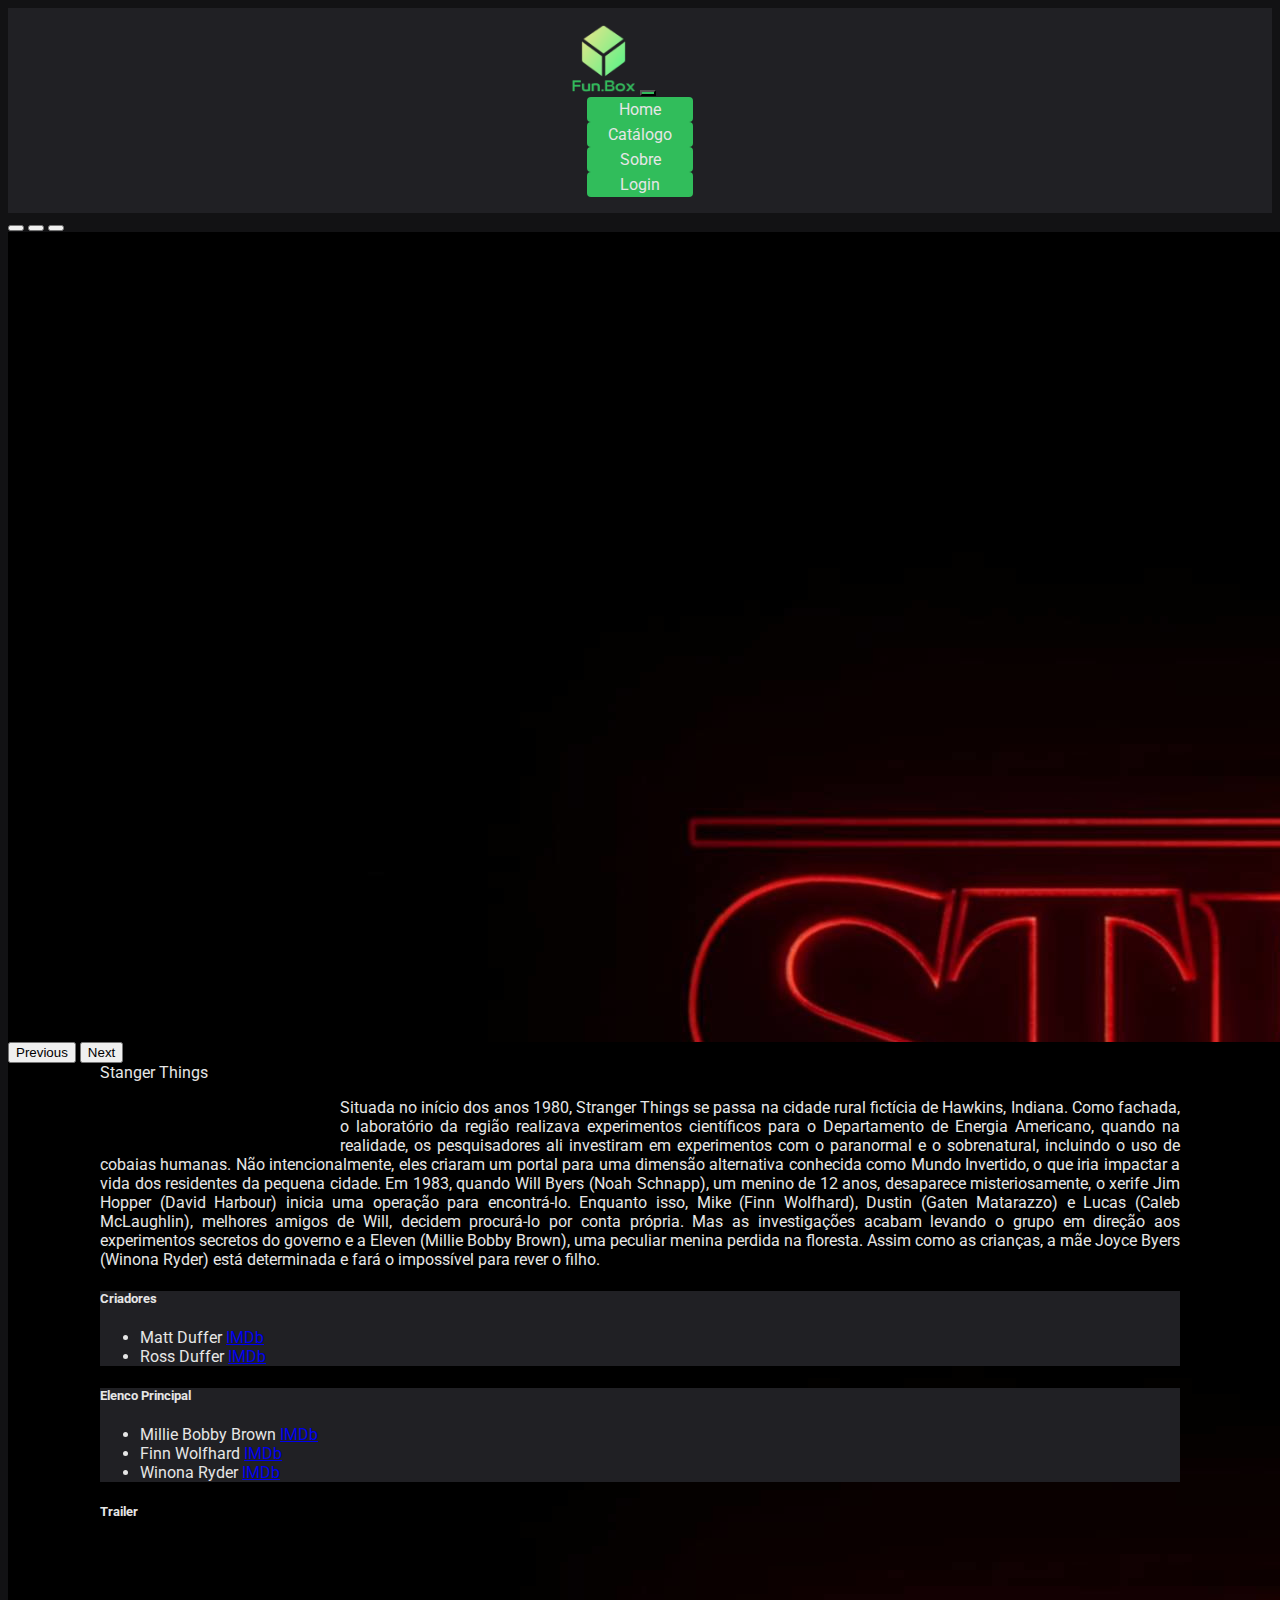
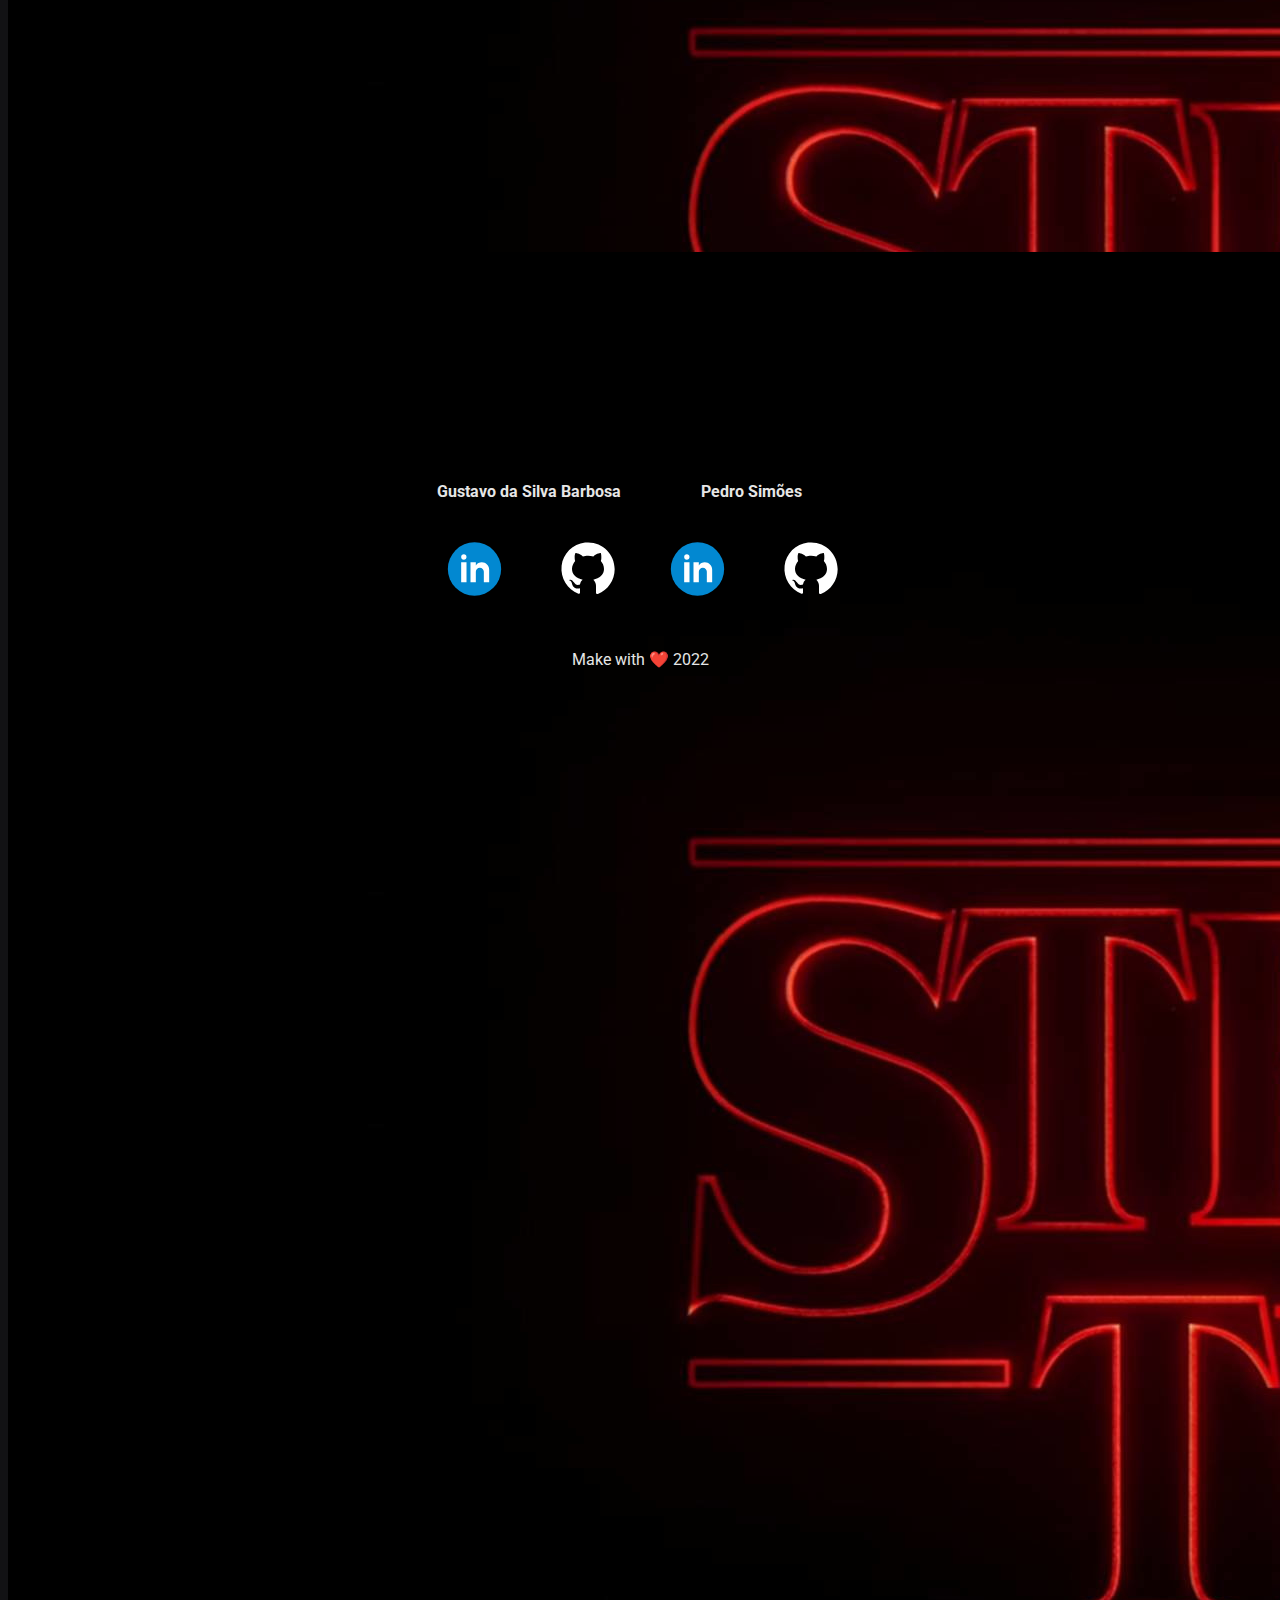
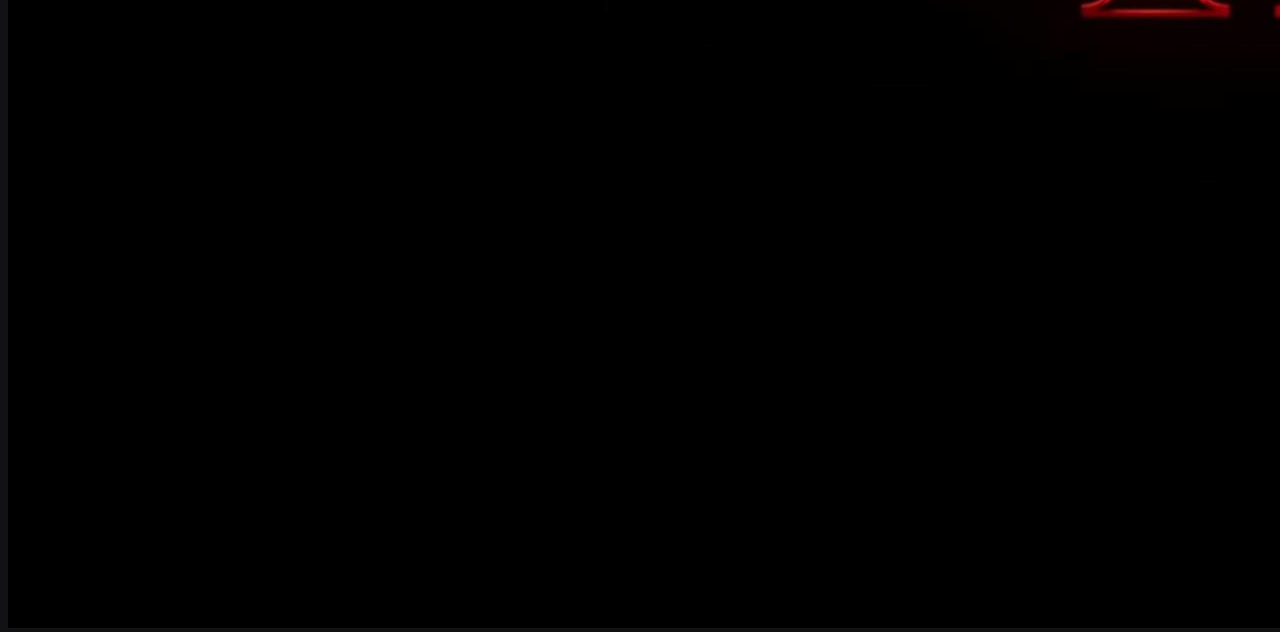
<file: item_stranger_things.html>
<!doctype html>
<html lang="pt-br">

<head>
  <meta charset="UTF-8" />
  <meta http-equiv="X-UA-Compatible" content="IE=edge" />
  <meta name="viewport" content="width=device-width, initial-scale=1.0" />

  <link rel="preconnect" href="https://fonts.googleapis.com" />
  <link rel="preconnect" href="https://fonts.gstatic.com" crossorigin />

  <!-- Fonts -->
  <link href="https://fonts.googleapis.com/css2?family=Roboto:wght@400;700&display=swap" rel="stylesheet" />

  <!-- CSS Bootstrap -->
  <link href="https://cdn.jsdelivr.net/npm/bootstrap@5.2.0-beta1/dist/css/bootstrap.min.css" rel="stylesheet"
    integrity="sha384-0evHe/X+R7YkIZDRvuzKMRqM+OrBnVFBL6DOitfPri4tjfHxaWutUpFmBp4vmVor" crossorigin="anonymous">

  <!-- Bootstrap Icons -->
  <link rel="stylesheet" href="https://cdn.jsdelivr.net/npm/bootstrap-icons@1.8.3/font/bootstrap-icons.css">

  <!-- CSS -->
  <link rel="stylesheet" href="css/custom_item.css">

  <link rel="icon" type="image/x-icon" href="./assets/img/logo/Logo_Fun.Box.png" />

  <link rel="stylesheet" href="https://cdnjs.cloudflare.com/ajax/libs/font-awesome/4.7.0/css/font-awesome.min.css">

  <title>Fun.Box | Stranger Things</title>
</head>

<body>
  <header>
    <div class="container-xl">
      <nav class="navbar navbar-expand-lg fixed-top" id="navbar">
        <a href="./index.html" class="navbar-brand">
          <img id="logo" src="./assets/img/logo/Logo_Fun.Box.png" alt="Fun.Box">
        </a>
        <button class="navbar-toggler" type="button" data-bs-toggle="collapse" data-bs-target="#navbar-links"
          aria-controls="navbar-links" aria-expanded="false" aria-label="Toggle navigation">
          <span class="navbar-toggler-icon"></span>
        </button>
        <div class="collapse navbar-collapse justify-content-end" id="navbar-links">
          <div class="navbar-nav">
            <a href="index.html" class="nav-item nav-link" id="home-menu">Home</a>
            <a href="index.html" class="nav-item nav-link" id="catalog-menu">Catálogo</a>
            <a href="#about" class="nav-item nav-link" id="about-menu">Sobre</a>
            <a href="#" class="nav-item nav-link" id="login-menu">Login</a>
          </div>
        </div>
      </nav>
    </div>
  </header>

  <div id="mainSlider" class="carousel slide" data-bs-ride="carousel">
    <div class="carousel-indicators">
      <button type="button" data-bs-target="#mainSlider" data-bs-slide-to="0" class="active"
        aria-current="true" aria-label="Slide 1"></button>
      <button type="button" data-bs-target="#mainSlider" data-bs-slide-to="1"
        aria-label="Slide 2"></button>
      <button type="button" data-bs-target="#mainSlider" data-bs-slide-to="2"
        aria-label="Slide 3"></button>
    </div>
    <div class="carousel-inner">
      <div class="carousel-item active">
        <a href="https://www.imdb.com/title/tt4574334/" target="_blank" rel="noopener noreferrer">
          <img src="assets/img/item_stranger_things/stranger-things-painel.jpg" class="d-block w-100"
            alt="Imagem de Stranger Things">
        </a>
      </div>
      <div class="carousel-item">
        <a href="https://www.imdb.com/title/tt4574334/" target="_blank" rel="noopener noreferrer">
          <img src="assets/img/item_stranger_things/stranger-things-painel.jpg" class="d-block w-100"
            alt="Imagem de Stranger Things">
        </a>
      </div>
      <div class="carousel-item">
        <a href="https://www.imdb.com/title/tt4574334/" target="_blank" rel="noopener noreferrer">
          <img src="assets/img/item_stranger_things/stranger-things-painel.jpg" class="d-block w-100"
            alt="Imagem de Stranger Things">
        </a>
      </div>
    </div>
    <button class="carousel-control-prev" type="button" data-bs-target="#mainSlider"
      data-bs-slide="prev">
      <span class="carousel-control-prev-icon" aria-hidden="true"></span>
      <span class="visually-hidden">Previous</span>
    </button>
    <button class="carousel-control-next" type="button" data-bs-target="#mainSlider"
      data-bs-slide="next">
      <span class="carousel-control-next-icon" aria-hidden="true"></span>
      <span class="visually-hidden">Next</span>
    </button>
  </div>

  <main>
    <div class="container-fluid px-5 m-0">
      <div class="row">
        <div class="col-12 pt-3 fs-1 fw-bolder">
          Stanger Things
        </div>
        <div class="col pt-2">
          <div class="container justify-content-start mt-200">
            <div class="row">
              <div class="col">
                <div class="stars">
                  <form action="">
                    
                  <input class="star star-5" id="star-5" type="radio" name="star" />
                  <label class="star star-5" for="star-5"></label>

                  <input class="star star-4" id="star-4" type="radio" name="star" />
                  <label class="star star-4" for="star-4"></label>

                  <input class="star star-3" id="star-3" type="radio" name="star" />
                  <label class="star star-3" for="star-3"></label>

                  <input class="star star-2" id="star-2" type="radio" name="star" />
                  <label class="star star-2" for="star-2"></label>

                  <input class="star star-1" id="star-1" type="radio" name="star" />
                  <label class="star star-1" for="star-1"></label>
                    

                  </form>
                </div>
              </div>
            </div>
          </div>
        </div>
      </div>
      <div class="row">
        <p id="sinopse" class="py-4">
          Situada no início dos anos 1980, Stranger Things se passa na cidade rural fictícia de Hawkins, Indiana. Como fachada, o laboratório da região realizava experimentos científicos para o Departamento de Energia Americano, quando na realidade, os pesquisadores ali investiram em experimentos com o paranormal e o sobrenatural, incluindo o uso de cobaias humanas. Não intencionalmente, eles criaram um portal para uma dimensão alternativa conhecida como Mundo Invertido, o que iria impactar a vida dos residentes da pequena cidade. Em 1983, quando Will Byers (Noah Schnapp), um menino de 12 anos, desaparece misteriosamente, o xerife Jim Hopper (David Harbour) inicia uma operação para encontrá-lo. Enquanto isso, Mike (Finn Wolfhard), Dustin (Gaten Matarazzo) e Lucas (Caleb McLaughlin), melhores amigos de Will, decidem procurá-lo por conta própria. Mas as investigações acabam levando o grupo em direção aos experimentos secretos do governo e a Eleven (Millie Bobby Brown), uma peculiar menina perdida na floresta. Assim como as crianças, a mãe Joyce Byers (Winona Ryder) está determinada e fará o impossível para rever o filho.
        </p>
      </div>
      <div id="elenco" class="row py-2 pb-5">
        <div class="col">
          <div class="card mt-2 text-center">
            <div class="card-body">
              <h5 class="card-header">Criadores</h5>
              <ul class="list-group list-group-flush">
                <li class="list-group-item card-subtitle mb-2 text-muted d-inline">
                  Matt Duffer
                  <a href="https://www.imdb.com/name/nm1819972/?ref_=tt_ov_wr" target="_blank" rel="noopener noreferrer"
                    class="card-link">IMDb</a>
                </li>
                <li class="list-group-item card-subtitle mb-2 text-muted d-inline">
                  Ross Duffer
                  <a href="https://www.imdb.com/name/nm1819973/?ref_=tt_ov_wr" target="_blank" rel="noopener noreferrer"
                    class="card-link">IMDb</a>
                </li>
              </ul>
            </div>
          </div>
        </div>

        <div class="col">
          <div class="card mt-2 text-center">
            <div class="card-body">
              <h5 class="card-header">Elenco Principal</h5>
              <ul class="list-group list-group-flush">
                <li class="list-group-item card-subtitle mb-2 text-muted d-inline">
                  Millie Bobby Brown
                  <a href="https://www.imdb.com/name/nm5611121/?ref_=tt_ov_st" target="_blank" rel="noopener noreferrer"
                    class="card-link">IMDb</a>
                </li>
                <li class="list-group-item card-subtitle mb-2 text-muted d-inline">
                  Finn Wolfhard
                  <a href="https://www.imdb.com/name/nm6016511/?ref_=tt_ov_st" target="_blank" rel="noopener noreferrer"
                    class="card-link">IMDb</a>
                </li>
                <li class="list-group-item card-subtitle mb-2 text-muted d-inline">
                  Winona Ryder
                  <a href="https://www.imdb.com/name/nm0000213/?ref_=tt_ov_st" target="_blank" rel="noopener noreferrer"
                    class="card-link">IMDb</a>
                </li>
              </ul>
            </div>
          </div>
        </div>
      </div>
      <div class="row">
        <div class="card mb-3 px-0 m-0" id="iframe">
          <h5 class="card-header">Trailer</h5>
          <div class="card-body">
            <iframe class="w-100" height="500rem" src="https://www.youtube.com/embed/YqIcy5d72WA"
              title="YouTube video player" frameborder="0"
              allow="accelerometer; autoplay; clipboard-write; encrypted-media; gyroscope; picture-in-picture"
              allowfullscreen></iframe>
          </div>
        </div>
      </div>
    </div>
  </main>
  <footer>
    <div class="footer-container" id="about">
      <div class="footer-content">
        <div class="footer-nav">
          <div class="footer-cards">
            
            <div class="footer-card">
              <p class="footer-card-title">Gustavo da Silva Barbosa</p>
              <div>
                <button class="icon-button">
                  <a class="link" href="https://www.linkedin.com/in/gustavo-da-silva-barbosa-a909b0205/">
                    <img class="img-linkedin" src="./assets/img/logo/linkedin.svg" alt="linkedin" />
                  </a>
                </button>
                <button class="icon-button">
                  <a class="link" href="https://github.com/Gustavo-SB">
                    <img src="./assets/img/logo/github.svg" alt="github" />
                  </a>
                </button>
              </div>
            </div>
            <div class="footer-card">
              <p class="footer-card-title">Pedro Simões</p>
              <div class="footer-card-img">
                <button class="icon-button">
                  <a class="link" href="https://www.linkedin.com/">
                    <img class="img-linkedin" src="./assets/img/logo/linkedin.svg" alt="linkedin" />
                  </a>
                </button>
                <button class="icon-button">
                  <a class="link" href="https://github.com/pss-ctd">
                    <img src="./assets/img/logo/github.svg" alt="github" />
                  </a>
                </button>
              </div>
            </div>
          </div>
          <div class="footer-copyright">
            <p>Make with ❤️ 2022</p>
          </div>
        </div>
      </div>
    </div>
  </footer>

  <script src="https://cdn.jsdelivr.net/npm/bootstrap@5.2.0-beta1/dist/js/bootstrap.bundle.min.js"
    integrity="sha384-pprn3073KE6tl6bjs2QrFaJGz5/SUsLqktiwsUTF55Jfv3qYSDhgCecCxMW52nD2" crossorigin="anonymous">
  </script>
</body>

</html>
</file>
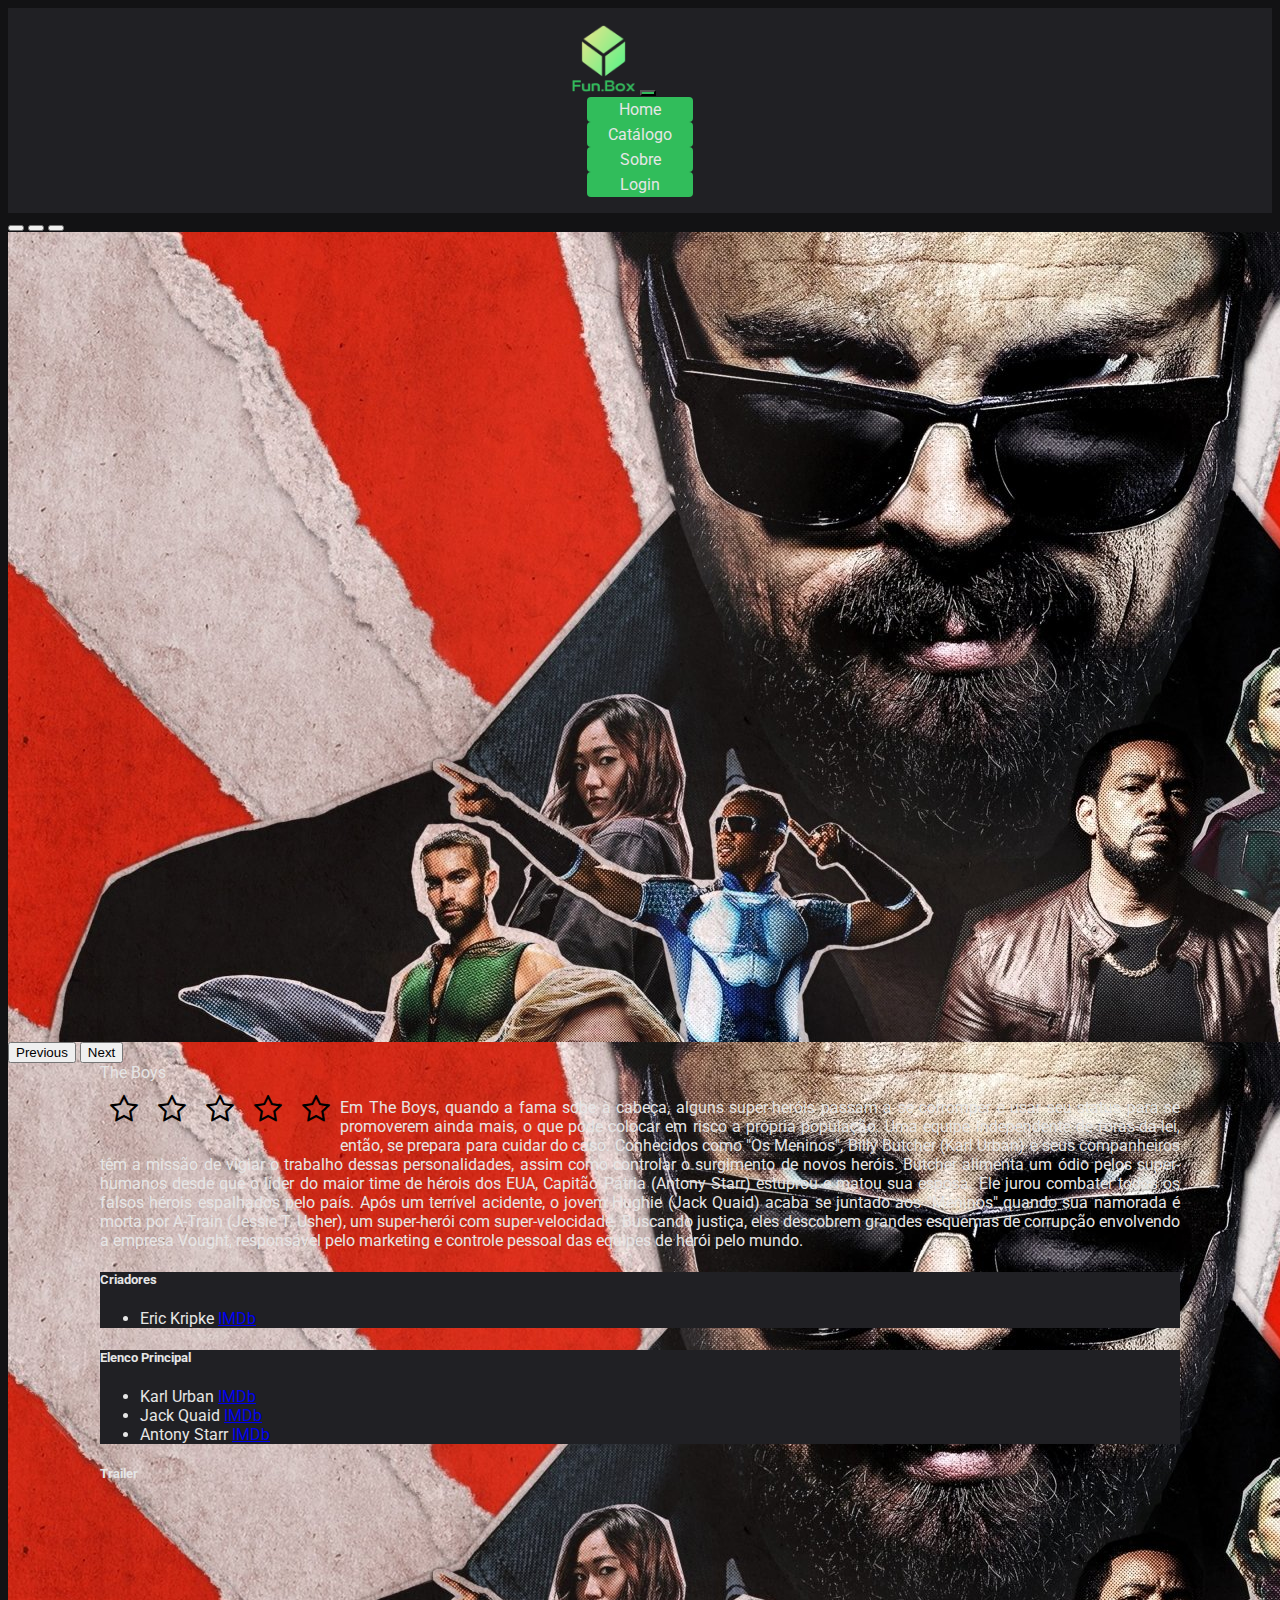
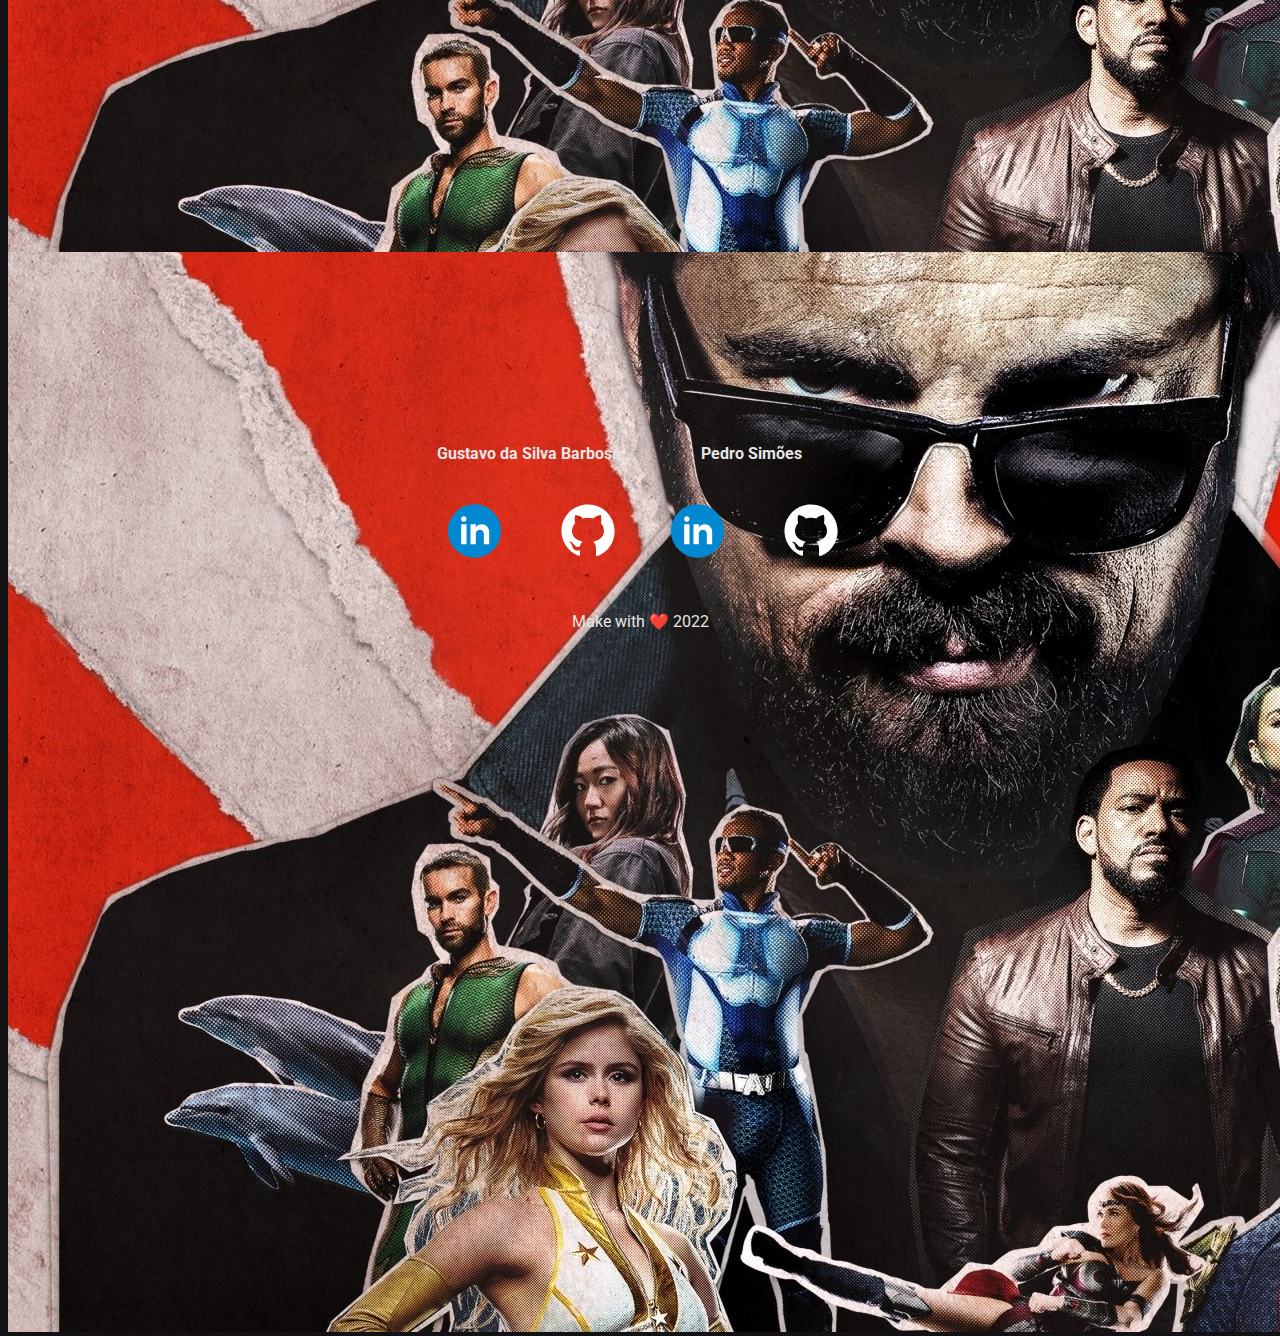
<file: item_the_boys.html>
<!doctype html>
<html lang="pt-br">

<head>
  <meta charset="UTF-8" />
  <meta http-equiv="X-UA-Compatible" content="IE=edge" />
  <meta name="viewport" content="width=device-width, initial-scale=1.0" />

  <link rel="preconnect" href="https://fonts.googleapis.com" />
  <link rel="preconnect" href="https://fonts.gstatic.com" crossorigin />

  <!-- Fonts -->
  <link href="https://fonts.googleapis.com/css2?family=Roboto:wght@400;700&display=swap" rel="stylesheet" />

  <!-- CSS Bootstrap -->
  <link href="https://cdn.jsdelivr.net/npm/bootstrap@5.2.0-beta1/dist/css/bootstrap.min.css" rel="stylesheet"
    integrity="sha384-0evHe/X+R7YkIZDRvuzKMRqM+OrBnVFBL6DOitfPri4tjfHxaWutUpFmBp4vmVor" crossorigin="anonymous">

  <!-- Bootstrap Icons -->
  <link rel="stylesheet" href="https://cdn.jsdelivr.net/npm/bootstrap-icons@1.8.3/font/bootstrap-icons.css">

  <!-- CSS -->
  <link rel="stylesheet" href="css/custom_item.css">

  <link rel="icon" type="image/x-icon" href="./assets/img/logo/Logo_Fun.Box.png" />

  <link rel="stylesheet" href="https://cdnjs.cloudflare.com/ajax/libs/font-awesome/4.7.0/css/font-awesome.min.css">

  <title>Fun.Box | The Boys</title>
</head>

<body>
  <header>
    <div class="container-xl">
      <nav class="navbar navbar-expand-lg fixed-top" id="navbar">
        <a href="./index.html" class="navbar-brand">
          <img id="logo" src="./assets/img/logo/Logo_Fun.Box.png" alt="Fun.Box">
        </a>
        <button class="navbar-toggler" type="button" data-bs-toggle="collapse" data-bs-target="#navbar-links"
          aria-controls="navbar-links" aria-expanded="false" aria-label="Toggle navigation">
          <span class="navbar-toggler-icon"></span>
        </button>
        <div class="collapse navbar-collapse justify-content-end" id="navbar-links">
          <div class="navbar-nav">
            <a href="index.html" class="nav-item nav-link" id="home-menu">Home</a>
            <a href="index.html" class="nav-item nav-link" id="catalog-menu">Catálogo</a>
            <a href="#about" class="nav-item nav-link" id="about-menu">Sobre</a>
            <a href="#" class="nav-item nav-link" id="login-menu">Login</a>
          </div>
        </div>
      </nav>
    </div>
  </header>

  <div id="mainSlider" class="carousel slide" data-bs-ride="carousel">
    <div class="carousel-indicators">
      <button type="button" data-bs-target="#mainSlider" data-bs-slide-to="0" class="active"
        aria-current="true" aria-label="Slide 1"></button>
      <button type="button" data-bs-target="#mainSlider" data-bs-slide-to="1"
        aria-label="Slide 2"></button>
      <button type="button" data-bs-target="#mainSlider" data-bs-slide-to="2"
        aria-label="Slide 3"></button>
    </div>
    <div class="carousel-inner">
      <div class="carousel-item active">
        <a href="https://www.imdb.com/title/tt1190634/" target="_blank" rel="noopener noreferrer">
          <img src="assets/img/item_the_boys/the-boys.jpg" class="d-block w-100"
            alt="the boys">
        </a>
      </div>
      <div class="carousel-item">
        <a href="https://www.imdb.com/title/tt1190634/" target="_blank" rel="noopener noreferrer">
          <img src="assets/img/item_the_boys/the-boys.jpg" class="d-block w-100"
            alt="the boys">
        </a>
      </div>
      <div class="carousel-item">
        <a href="https://www.imdb.com/title/tt1190634/" target="_blank" rel="noopener noreferrer">
          <img src="assets/img/item_the_boys/the-boys.jpg" class="d-block w-100"
            alt="the boys">
        </a>
      </div>
    </div>
    <button class="carousel-control-prev" type="button" data-bs-target="#mainSlider"
      data-bs-slide="prev">
      <span class="carousel-control-prev-icon" aria-hidden="true"></span>
      <span class="visually-hidden">Previous</span>
    </button>
    <button class="carousel-control-next" type="button" data-bs-target="#mainSlider"
      data-bs-slide="next">
      <span class="carousel-control-next-icon" aria-hidden="true"></span>
      <span class="visually-hidden">Next</span>
    </button>
  </div>

  <main>
    <div class="container-fluid px-5 m-0">
    <div class="row">
      <div class="col-12 pt-3 fs-1 fw-bolder">
        The Boys
      </div>
      <div class="col pt-2">
        <div class="container justify-content-start mt-200">
          <div class="row">
            <div class="col">
              <div class="stars">
                <form action="">
                  <input class="star star-5" id="star-5" type="radio" name="star" />
                  <label class="star star-5" for="star-5"></label>

                  <input class="star star-4" id="star-4" type="radio" name="star" />
                  <label class="star star-4" for="star-4"></label>

                  <input class="star star-3" id="star-3" type="radio" name="star" />
                  <label class="star star-3" for="star-3"></label>

                  <input class="star star-2" id="star-2" type="radio" name="star" />
                  <label class="star star-2" for="star-2"></label>

                  <input class="star star-1" id="star-1" type="radio" name="star" />
                  <label class="star star-1" for="star-1"></label>
                </form>
              </div>
            </div>
          </div>
        </div>
      </div>
    </div>
    <div class="row">
      <p id="sinopse" class="py-4">
        Em The Boys, quando a fama sobe à cabeça, alguns super-heróis passam a se corromper e usar seu status para se promoverem ainda mais, o que pode colocar em risco a própria população. Uma equipe independente de foras-da-lei, então, se prepara para cuidar do caso. Conhecidos como "Os Meninos", Billy Butcher (Karl Urban) e seus companheiros têm a missão de vigiar o trabalho dessas personalidades, assim como controlar o surgimento de novos heróis. Butcher alimenta um ódio pelos super-humanos desde que o líder do maior time de hérois dos EUA, Capitão Pátria (Antony Starr) estuprou e matou sua esposa. Ele jurou combater todos os falsos hérois espalhados pelo país. Após um terrível acidente, o jovem Hughie (Jack Quaid) acaba se juntado aos "Meninos" quando sua namorada é morta por A-Train (Jessie T. Usher), um super-herói com super-velocidade. Buscando justiça, eles descobrem grandes esquemas de corrupção envolvendo a empresa Vought, responsável pelo marketing e controle pessoal das equipes de herói pelo mundo.
      </p>
    </div>
    <div id="elenco" class="row py-2 pb-5">
      <div class="col">
        <div class="card mt-2 text-center">
          <div class="card-body">
            <h5 class="card-header">Criadores</h5>
            <ul class="list-group list-group-flush">
              <li class="list-group-item card-subtitle mb-2 text-muted d-inline">
                Eric Kripke
                <a href="https://www.imdb.com/name/nm0471392/?ref=tt_ov_wr" target="_blank" rel="noopener noreferrer" class="card-link">IMDb</a>
            </li>
            </ul>
          </div>
        </div>
      </div>

      <div class="col">
        <div class="card mt-2 text-center">
          <div class="card-body">
            <h5 class="card-header">Elenco Principal</h5>
            <ul class="list-group list-group-flush">
              <li class="list-group-item card-subtitle mb-2 text-muted d-inline">
                Karl Urban
                <a href="https://www.imdb.com/name/nm0881631/?ref_=tt_ov_st" target="blank" rel="noopener noreferrer" class="card-link">IMDb</a>
            </li>
            <li class="list-group-item card-subtitle mb-2 text-muted d-inline">
                Jack Quaid
                <a href="https://www.imdb.com/name/nm4425051/?ref=tt_ov_st" target="blank" rel="noopener noreferrer" class="card-link">IMDb</a>
            </li>
            <li class="list-group-item card-subtitle mb-2 text-muted d-inline">
                Antony Starr
                <a href="https://www.imdb.com/name/nm1102278/?ref=tt_ov_st" target="_blank" rel="noopener noreferrer" class="card-link">IMDb</a>
            </li>
            </ul>
          </div>
        </div>
      </div>
    </div>
    <div class="row">
      <div class="card mb-3 px-0 m-0" id="iframe">
        <h5 class="card-header">Trailer</h5>
        <div class="card-body">
          <iframe width="100%" height="500" src="https://www.youtube.com/embed/xVEHTdwArOg" title="YouTube video player" frameborder="0" allow="accelerometer; autoplay; clipboard-write; encrypted-media; gyroscope; picture-in-picture" allowfullscreen></iframe>
        </div>
      </div>
    </div>
  </div>
  </main>
  <footer>
    <div class="footer-container" id="about">
      <div class="footer-content">
        <div class="footer-nav">
          <div class="footer-cards">
            
            <div class="footer-card">
              <p class="footer-card-title">Gustavo da Silva Barbosa</p>
              <div>
                <button class="icon-button">
                  <a class="link" href="https://www.linkedin.com/in/gustavo-da-silva-barbosa-a909b0205/">
                    <img class="img-linkedin" src="./assets/img/logo/linkedin.svg" alt="linkedin" />
                  </a>
                </button>
                <button class="icon-button">
                  <a class="link" href="https://github.com/Gustavo-SB">
                    <img src="./assets/img/logo/github.svg" alt="github" />
                  </a>
                </button>
              </div>
            </div>
            <div class="footer-card">
              <p class="footer-card-title">Pedro Simões</p>
              <div class="footer-card-img">
                <button class="icon-button">
                  <a class="link" href="https://www.linkedin.com/">
                    <img class="img-linkedin" src="./assets/img/logo/linkedin.svg" alt="linkedin" />
                  </a>
                </button>
                <button class="icon-button">
                  <a class="link" href="https://github.com/pss-ctd">
                    <img src="./assets/img/logo/github.svg" alt="github" />
                  </a>
                </button>
              </div>
            </div>
          </div>
          <div class="footer-copyright">
            <p>Make with ❤️ 2022</p>
          </div>
        </div>
      </div>
    </div>
  </footer>

  <script src="https://cdn.jsdelivr.net/npm/bootstrap@5.2.0-beta1/dist/js/bootstrap.bundle.min.js"
    integrity="sha384-pprn3073KE6tl6bjs2QrFaJGz5/SUsLqktiwsUTF55Jfv3qYSDhgCecCxMW52nD2" crossorigin="anonymous">
  </script>
</body>

</html>
</file>
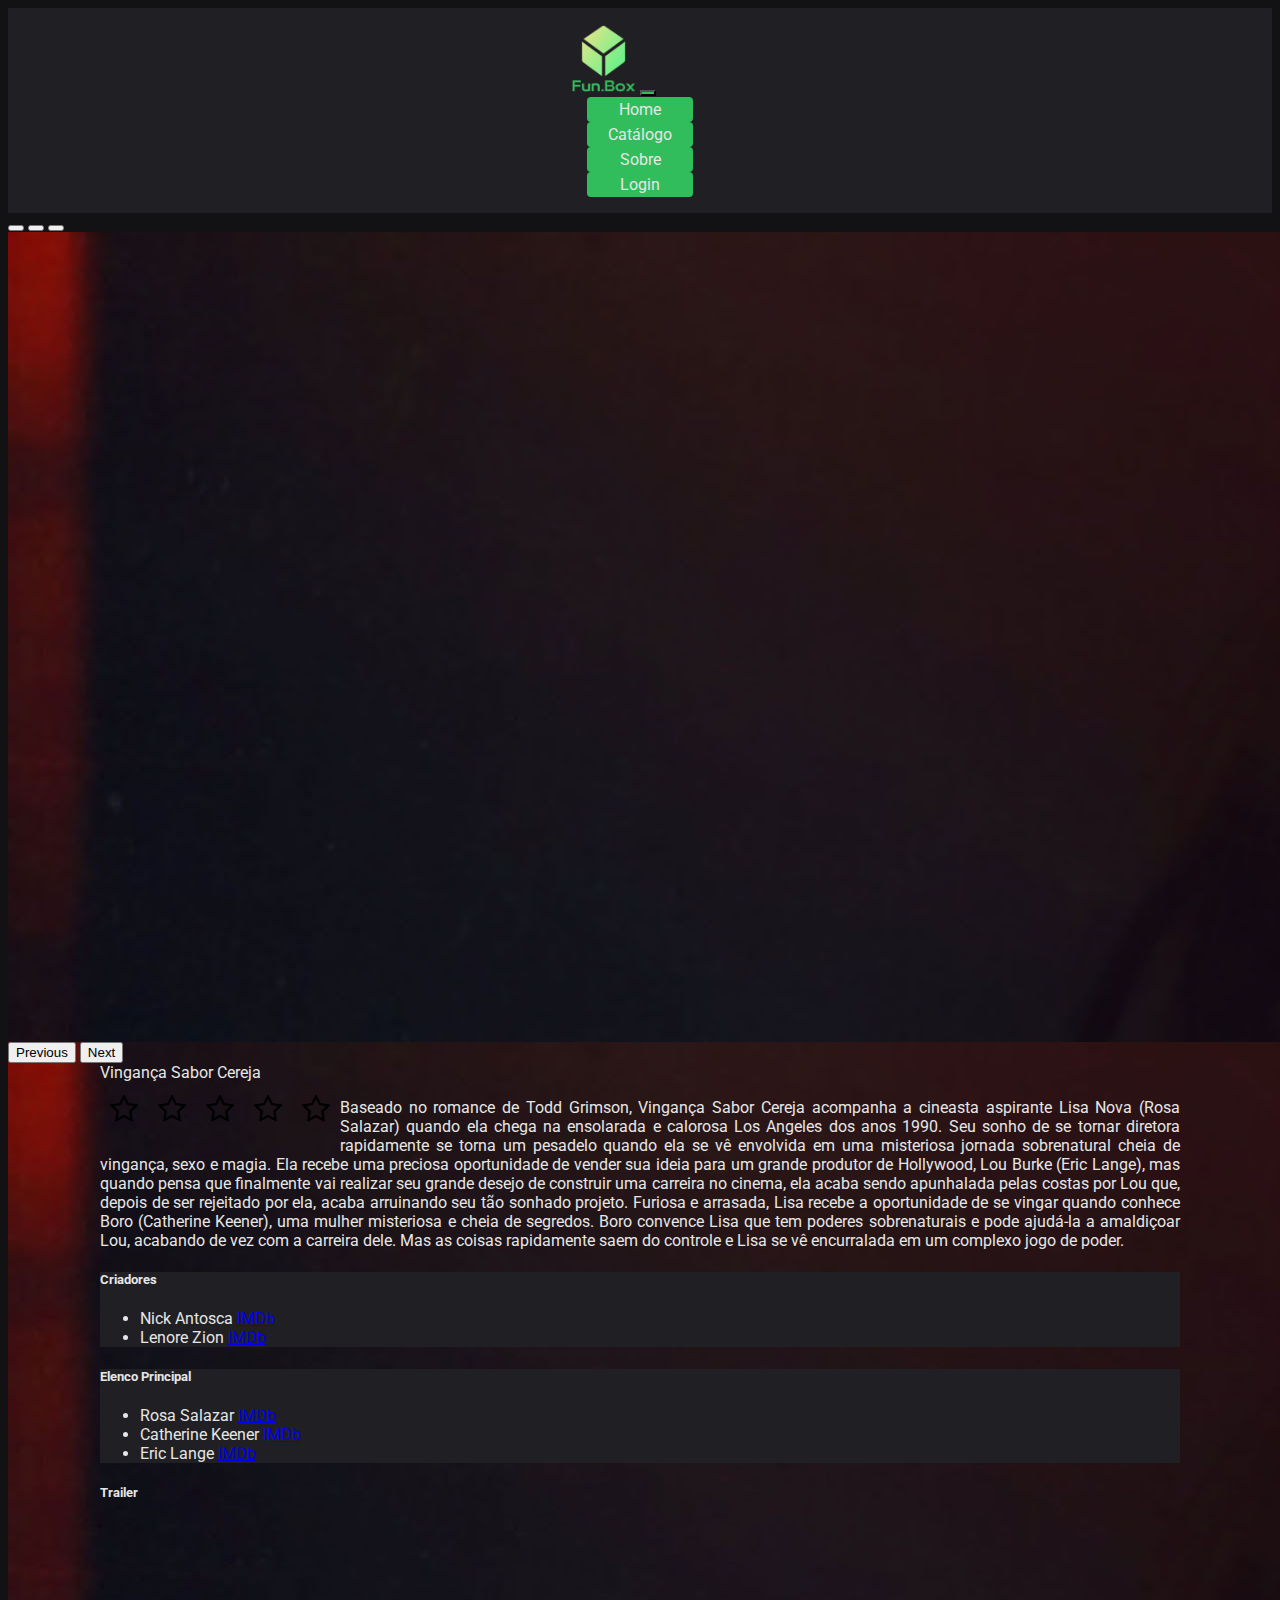
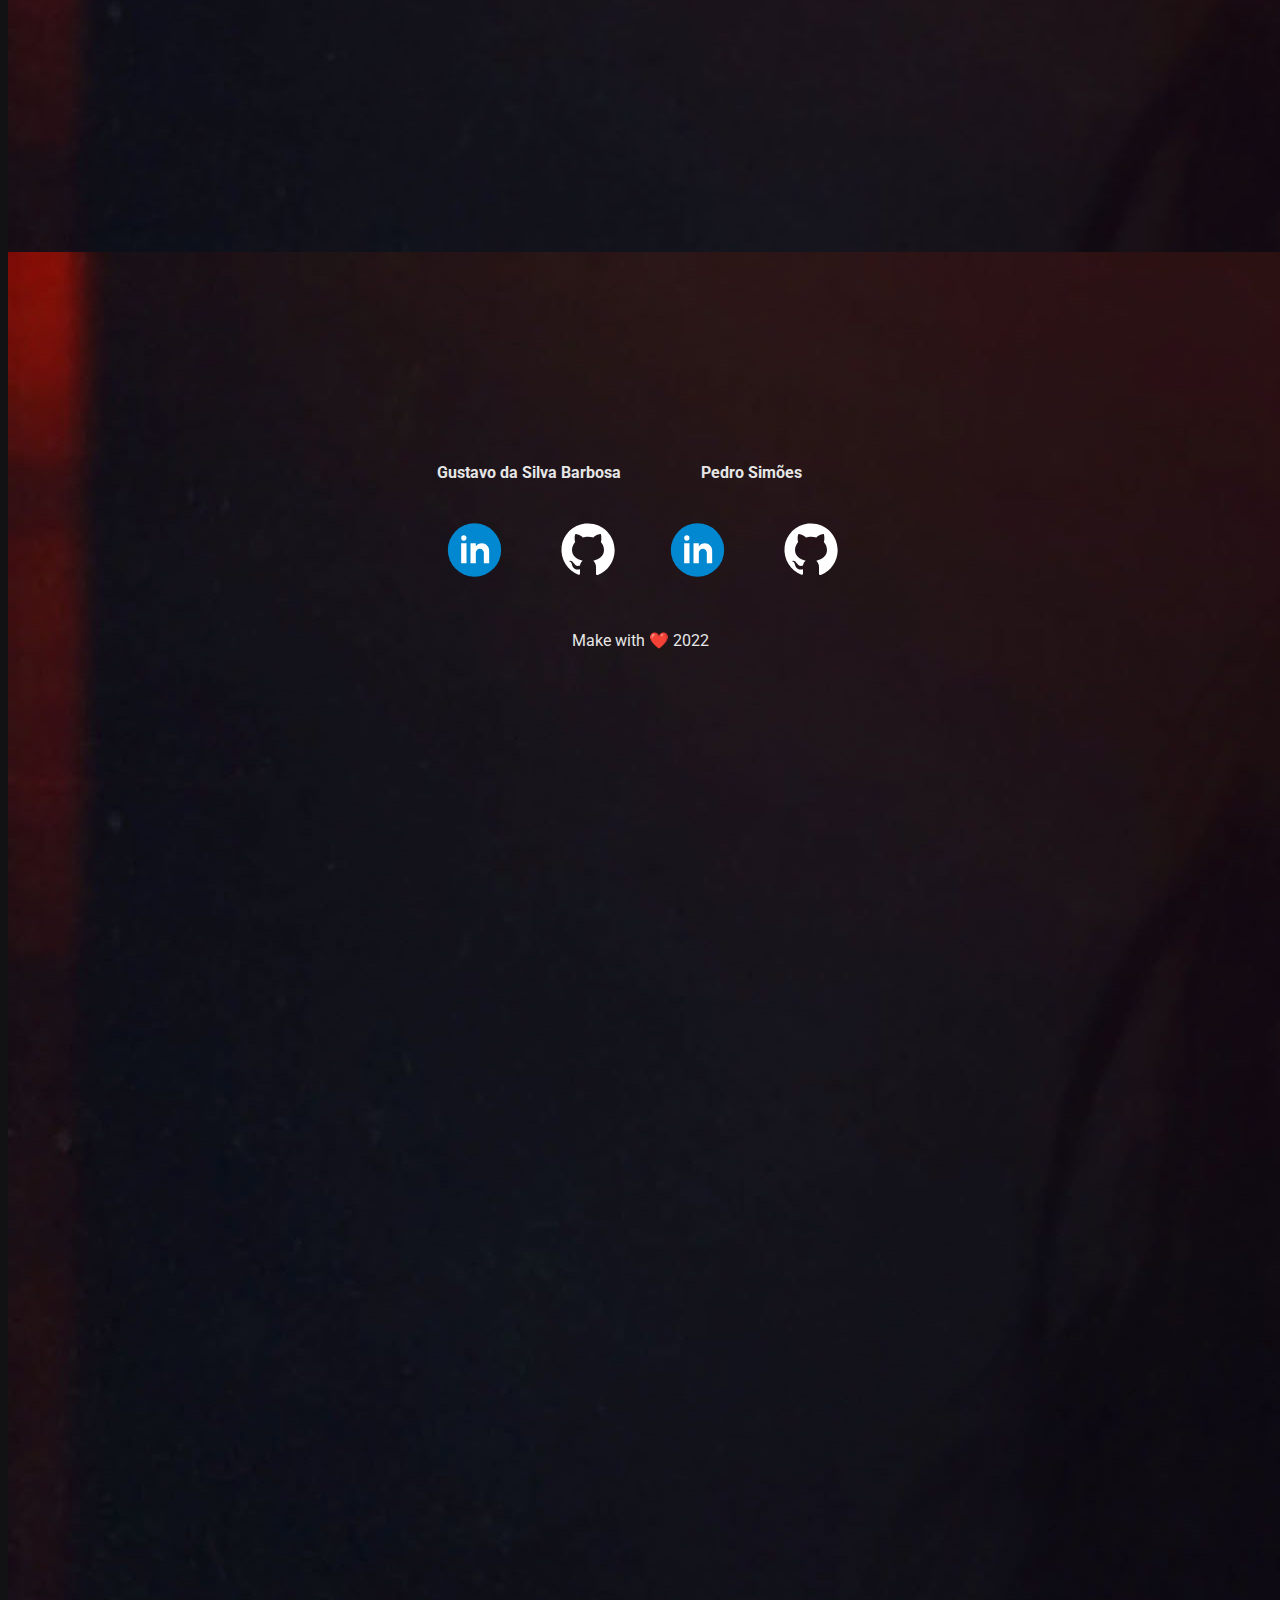
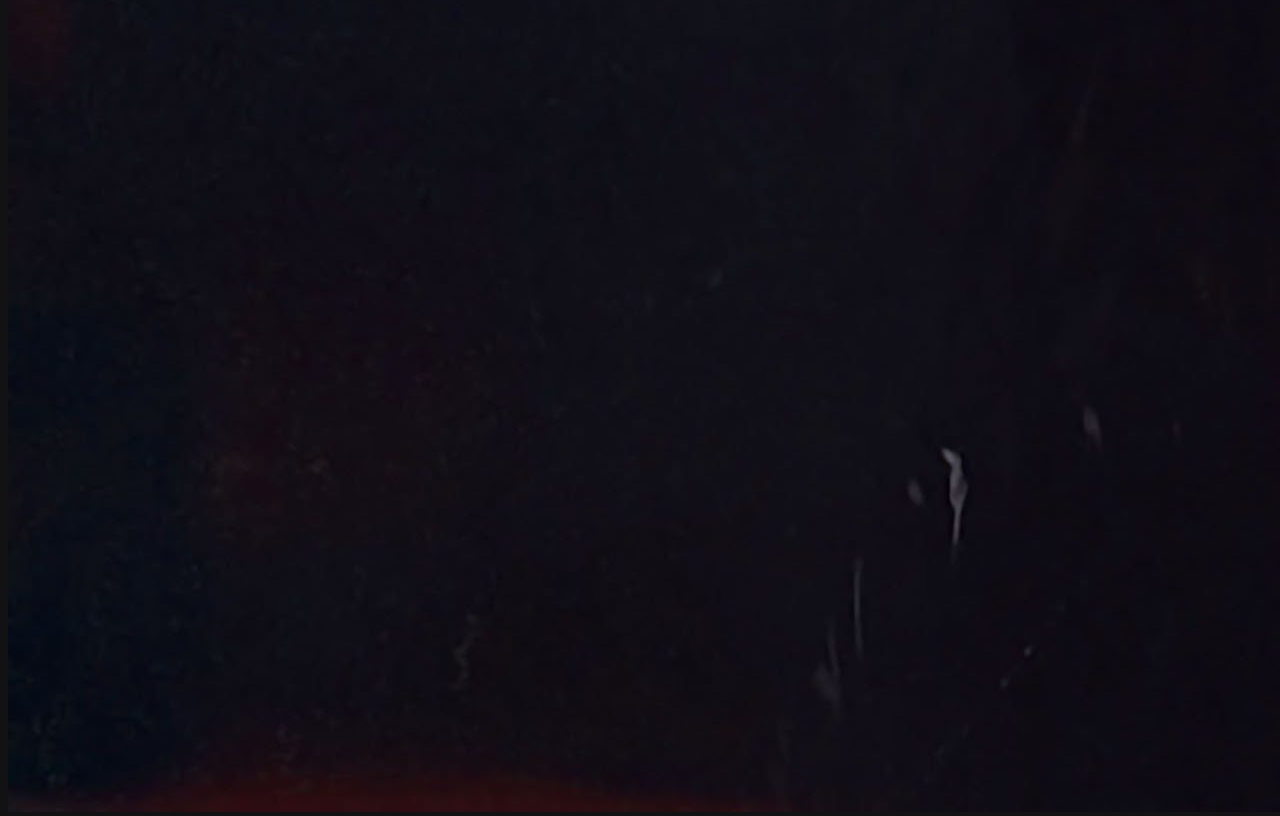
<file: item_vinganca_sabor.html>
<!doctype html>
<html lang="pt-br">

<head>
  <meta charset="UTF-8" />
  <meta http-equiv="X-UA-Compatible" content="IE=edge" />
  <meta name="viewport" content="width=device-width, initial-scale=1.0" />

  <link rel="preconnect" href="https://fonts.googleapis.com" />
  <link rel="preconnect" href="https://fonts.gstatic.com" crossorigin />

  <!-- Fonts -->
  <link href="https://fonts.googleapis.com/css2?family=Roboto:wght@400;700&display=swap" rel="stylesheet" />

  <!-- CSS Bootstrap -->
  <link href="https://cdn.jsdelivr.net/npm/bootstrap@5.2.0-beta1/dist/css/bootstrap.min.css" rel="stylesheet"
    integrity="sha384-0evHe/X+R7YkIZDRvuzKMRqM+OrBnVFBL6DOitfPri4tjfHxaWutUpFmBp4vmVor" crossorigin="anonymous">

  <!-- Bootstrap Icons -->
  <link rel="stylesheet" href="https://cdn.jsdelivr.net/npm/bootstrap-icons@1.8.3/font/bootstrap-icons.css">

  <!-- CSS -->
  <link rel="stylesheet" href="css/custom_item.css">

  <link rel="icon" type="image/x-icon" href="./assets/img/logo/Logo_Fun.Box.png" />

  <link rel="stylesheet" href="https://cdnjs.cloudflare.com/ajax/libs/font-awesome/4.7.0/css/font-awesome.min.css">

  <title>Fun.Box | Vingança Sabor Cereja</title>
</head>

<body>
  <header>
    <div class="container-xl">
      <nav class="navbar navbar-expand-lg fixed-top" id="navbar">
        <a href="./index.html" class="navbar-brand">
          <img id="logo" src="./assets/img/logo/Logo_Fun.Box.png" alt="Fun.Box">
        </a>
        <button class="navbar-toggler" type="button" data-bs-toggle="collapse" data-bs-target="#navbar-links"
          aria-controls="navbar-links" aria-expanded="false" aria-label="Toggle navigation">
          <span class="navbar-toggler-icon"></span>
        </button>
        <div class="collapse navbar-collapse justify-content-end" id="navbar-links">
          <div class="navbar-nav">
            <a href="index.html" class="nav-item nav-link" id="home-menu">Home</a>
            <a href="index.html" class="nav-item nav-link" id="catalog-menu">Catálogo</a>
            <a href="#about" class="nav-item nav-link" id="about-menu">Sobre</a>
            <a href="#" class="nav-item nav-link" id="login-menu">Login</a>
          </div>
        </div>
      </nav>
    </div>
  </header>

  <div id="mainSlider" class="carousel slide" data-bs-ride="carousel">
    <div class="carousel-indicators">
      <button type="button" data-bs-target="#mainSlider" data-bs-slide-to="0" class="active"
        aria-current="true" aria-label="Slide 1"></button>
      <button type="button" data-bs-target="#mainSlider" data-bs-slide-to="1"
        aria-label="Slide 2"></button>
      <button type="button" data-bs-target="#mainSlider" data-bs-slide-to="2"
        aria-label="Slide 3"></button>
    </div>
    <div class="carousel-inner">
      <div class="carousel-item active">
        <a href="https://www.imdb.com/title/tt11343600/?ref_=ttrel_rel_tt" target="_blank" rel="noopener noreferrer">
          <img src="assets/img/item_vinganca_sabor/cherry-flavor.jpg" class="d-block w-100"
            alt="vingaça sabor cereja">
        </a>
      </div>
      <div class="carousel-item">
        <a href="https://www.imdb.com/title/tt11343600/?ref_=ttrel_rel_tt" target="_blank" rel="noopener noreferrer">
          <img src="assets/img/item_vinganca_sabor/cherry-flavor.jpg" class="d-block w-100"
            alt="vingaça sabor cereja">
        </a>
      </div>
      <div class="carousel-item">
        <a href="https://www.imdb.com/title/tt11343600/?ref_=ttrel_rel_tt" target="_blank" rel="noopener noreferrer">
          <img src="assets/img/item_vinganca_sabor/cherry-flavor.jpg" class="d-block w-100"
            alt="vingaça sabor cereja">
        </a>
      </div>
    </div>
    <button class="carousel-control-prev" type="button" data-bs-target="#mainSlider"
      data-bs-slide="prev">
      <span class="carousel-control-prev-icon" aria-hidden="true"></span>
      <span class="visually-hidden">Previous</span>
    </button>
    <button class="carousel-control-next" type="button" data-bs-target="#mainSlider"
      data-bs-slide="next">
      <span class="carousel-control-next-icon" aria-hidden="true"></span>
      <span class="visually-hidden">Next</span>
    </button>
  </div>

  <main>
    <div class="container-fluid px-5 m-0">
    <div class="row">
      <div class="col-12 pt-3 fs-1 fw-bolder">
        Vingança Sabor Cereja
      </div>
      <div class="col pt-2">
        <div class="container justify-content-start mt-200">
          <div class="row">
            <div class="col">
              <div class="stars">
                <form action="">
                  <input class="star star-5" id="star-5" type="radio" name="star" />
                  <label class="star star-5" for="star-5"></label>

                  <input class="star star-4" id="star-4" type="radio" name="star" />
                  <label class="star star-4" for="star-4"></label>

                  <input class="star star-3" id="star-3" type="radio" name="star" />
                  <label class="star star-3" for="star-3"></label>

                  <input class="star star-2" id="star-2" type="radio" name="star" />
                  <label class="star star-2" for="star-2"></label>

                  <input class="star star-1" id="star-1" type="radio" name="star" />
                  <label class="star star-1" for="star-1"></label>
                </form>
              </div>
            </div>
          </div>
        </div>
      </div>
    </div>
    <div class="row">
      <p id="sinopse" class="py-4">
        Baseado no romance de Todd Grimson, Vingança Sabor Cereja acompanha a cineasta aspirante Lisa Nova (Rosa Salazar) quando ela chega na ensolarada e calorosa Los Angeles dos anos 1990. Seu sonho de se tornar diretora rapidamente se torna um pesadelo quando ela se vê envolvida em uma misteriosa jornada sobrenatural cheia de vingança, sexo e magia. Ela recebe uma preciosa oportunidade de vender sua ideia para um grande produtor de Hollywood, Lou Burke (Eric Lange), mas quando pensa que finalmente vai realizar seu grande desejo de construir uma carreira no cinema, ela acaba sendo apunhalada pelas costas por Lou que, depois de ser rejeitado por ela, acaba arruinando seu tão sonhado projeto. Furiosa e arrasada, Lisa recebe a oportunidade de se vingar quando conhece Boro (Catherine Keener), uma mulher misteriosa e cheia de segredos. Boro convence Lisa que tem poderes sobrenaturais e pode ajudá-la a amaldiçoar Lou, acabando de vez com a carreira dele. Mas as coisas rapidamente saem do controle e Lisa se vê encurralada em um complexo jogo de poder.
      </p>
    </div>
    <div id="elenco" class="row py-2 pb-5">
      <div class="col">
        <div class="card mt-2 text-center">
          <div class="card-body">
            <h5 class="card-header">Criadores</h5>
            <ul class="list-group list-group-flush">
              <li class="list-group-item card-subtitle mb-2 text-muted d-inline">
                Nick Antosca
                <a href="https://www.imdb.com/name/nm4528537/?ref=tt_ov_wr" target="blank" rel="noopener noreferrer" class="card-link">IMDb</a>
            </li>
            <li class="list-group-item card-subtitle mb-2 text-muted d-inline">
                Lenore Zion
                <a href="https://www.imdb.com/name/nm7428604/?ref=tt_ov_wr" target="blank" rel="noopener noreferrer" class="card-link">IMDb</a>
            </li>
            </ul>
          </div>
        </div>
      </div>

      <div class="col">
        <div class="card mt-2 text-center">
          <div class="card-body">
            <h5 class="card-header">Elenco Principal</h5>
            <ul class="list-group list-group-flush">
              <li class="list-group-item card-subtitle mb-2 text-muted d-inline">
                Rosa Salazar
                <a href="https://www.imdb.com/name/nm4023073/?ref=tt_ov_st" target="blank" rel="noopener noreferrer" class="card-link">IMDb</a>
            </li>
            <li class="list-group-item card-subtitle mb-2 text-muted d-inline">
                Catherine Keener
                <a href="https://www.imdb.com/name/nm0001416/?ref=tt_ov_st" target="blank" rel="noopener noreferrer" class="card-link">IMDb</a>
            </li>
            <li class="list-group-item card-subtitle mb-2 text-muted d-inline">
                Eric Lange
                <a href="https://www.imdb.com/name/nm1441925/?ref=tt_ov_st" target="_blank" rel="noopener noreferrer" class="card-link">IMDb</a>
            </li>
            </ul>
          </div>
        </div>
      </div>
    </div>
    <div class="row">
      <div class="card mb-3 px-0 m-0" id="iframe">
        <h5 class="card-header">Trailer</h5>
        <div class="card-body">
          <iframe class="w-100" height="500rem" src="https://www.youtube.com/embed/8rn14asTdUk" title="YouTube video player" frameborder="0" allow="accelerometer; autoplay; clipboard-write; encrypted-media; gyroscope; picture-in-picture" allowfullscreen></iframe>
        </div>
      </div>
    </div>
  </div>
  </main>
  <footer>
    <div class="footer-container" id="about">
      <div class="footer-content">
        <div class="footer-nav">
          <div class="footer-cards">
            
            <div class="footer-card">
              <p class="footer-card-title">Gustavo da Silva Barbosa</p>
              <div>
                <button class="icon-button">
                  <a class="link" href="https://www.linkedin.com/in/gustavo-da-silva-barbosa-a909b0205/">
                    <img class="img-linkedin" src="./assets/img/logo/linkedin.svg" alt="linkedin" />
                  </a>
                </button>
                <button class="icon-button">
                  <a class="link" href="https://github.com/Gustavo-SB">
                    <img src="./assets/img/logo/github.svg" alt="github" />
                  </a>
                </button>
              </div>
            </div>
            <div class="footer-card">
              <p class="footer-card-title">Pedro Simões</p>
              <div class="footer-card-img">
                <button class="icon-button">
                  <a class="link" href="https://www.linkedin.com/">
                    <img class="img-linkedin" src="./assets/img/logo/linkedin.svg" alt="linkedin" />
                  </a>
                </button>
                <button class="icon-button">
                  <a class="link" href="https://github.com/pss-ctd">
                    <img src="./assets/img/logo/github.svg" alt="github" />
                  </a>
                </button>
              </div>
            </div>
          </div>
          <div class="footer-copyright">
            <p>Make with ❤️ 2022</p>
          </div>
        </div>
      </div>
    </div>
  </footer>

  <script src="https://cdn.jsdelivr.net/npm/bootstrap@5.2.0-beta1/dist/js/bootstrap.bundle.min.js"
    integrity="sha384-pprn3073KE6tl6bjs2QrFaJGz5/SUsLqktiwsUTF55Jfv3qYSDhgCecCxMW52nD2" crossorigin="anonymous">
  </script>
</body>

</html>
</file>
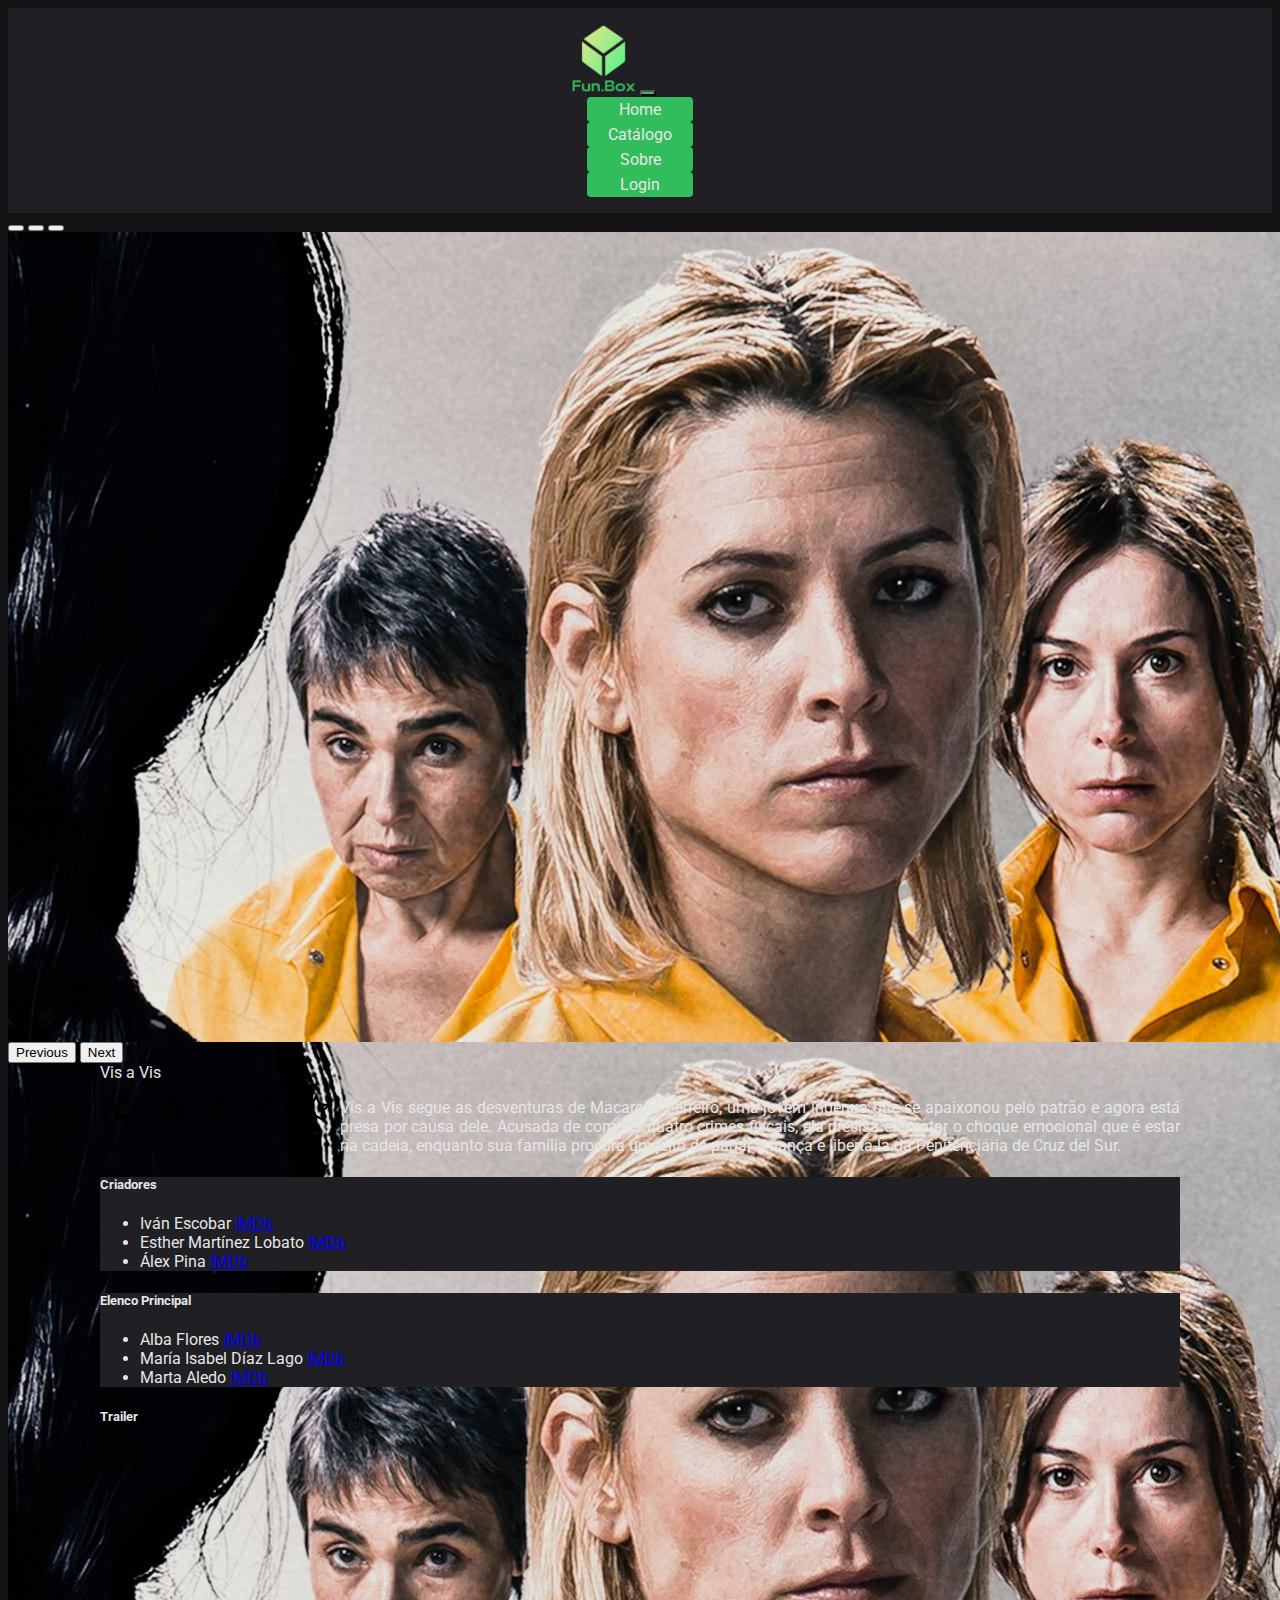
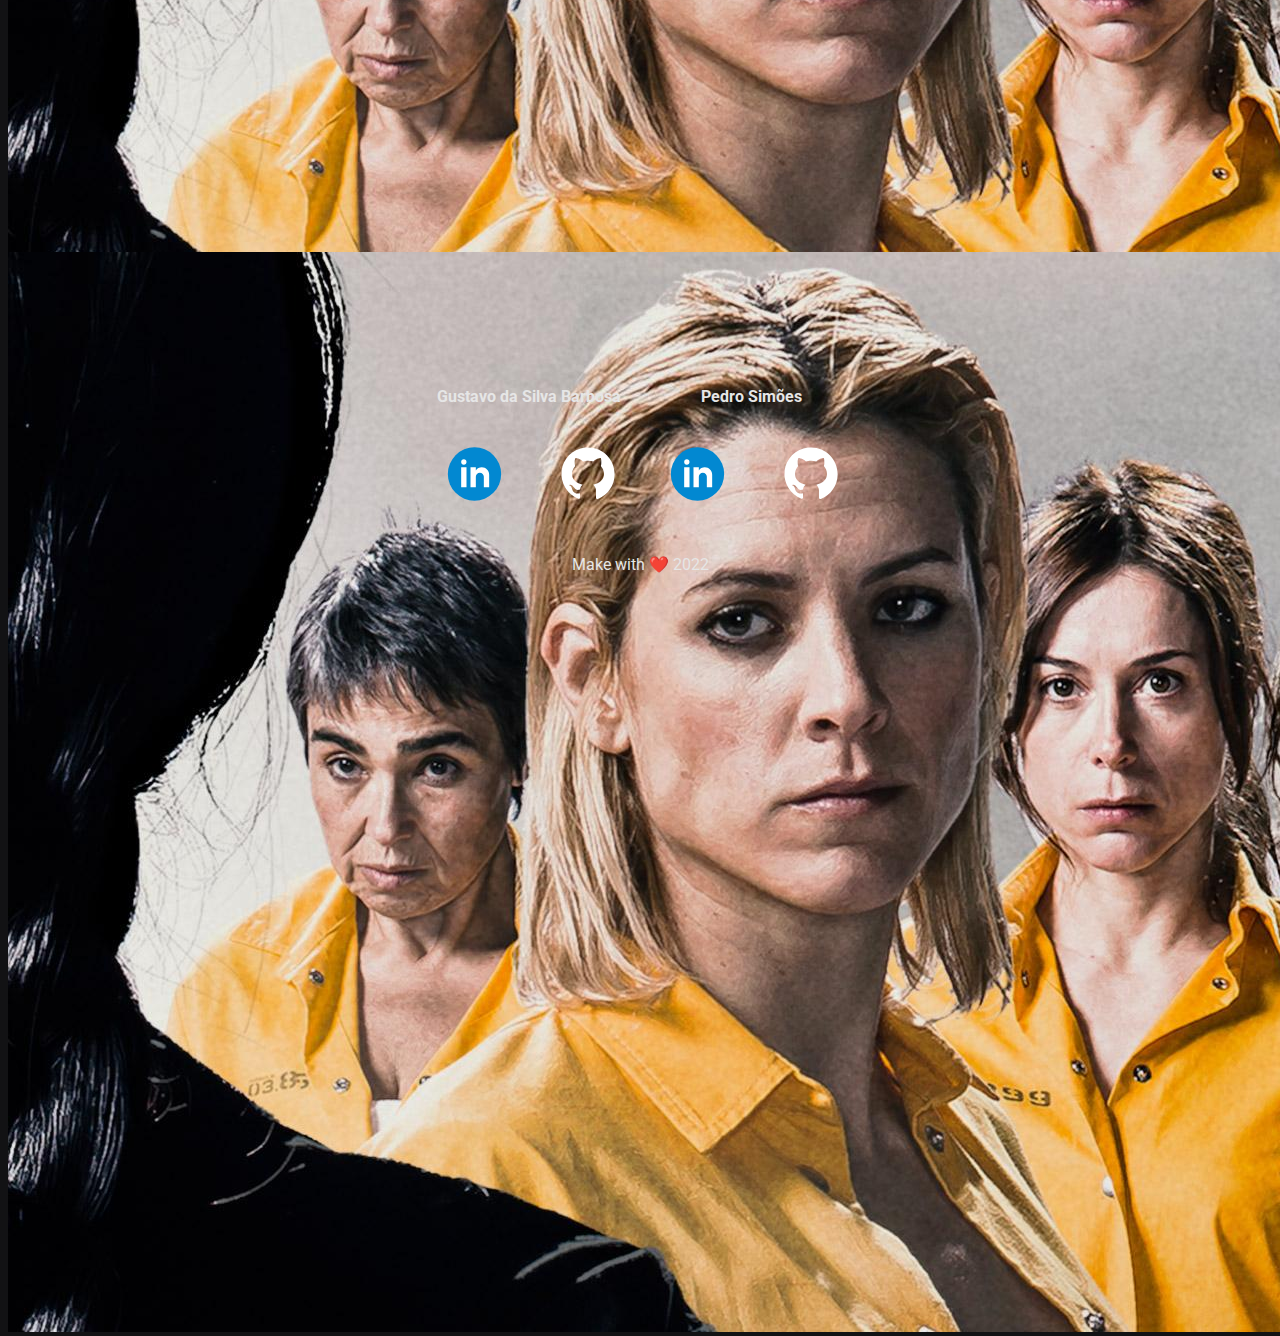
<file: item_vis_a_vis.html>
<!doctype html>
<html lang="pt-br">

<head>
  <meta charset="UTF-8" />
  <meta http-equiv="X-UA-Compatible" content="IE=edge" />
  <meta name="viewport" content="width=device-width, initial-scale=1.0" />

  <link rel="preconnect" href="https://fonts.googleapis.com" />
  <link rel="preconnect" href="https://fonts.gstatic.com" crossorigin />

  <!-- Fonts -->
  <link href="https://fonts.googleapis.com/css2?family=Roboto:wght@400;700&display=swap" rel="stylesheet" />

  <!-- CSS Bootstrap -->
  <link href="https://cdn.jsdelivr.net/npm/bootstrap@5.2.0-beta1/dist/css/bootstrap.min.css" rel="stylesheet"
    integrity="sha384-0evHe/X+R7YkIZDRvuzKMRqM+OrBnVFBL6DOitfPri4tjfHxaWutUpFmBp4vmVor" crossorigin="anonymous">

  <!-- Bootstrap Icons -->
  <link rel="stylesheet" href="https://cdn.jsdelivr.net/npm/bootstrap-icons@1.8.3/font/bootstrap-icons.css">

  <!-- CSS -->
  <link rel="stylesheet" href="css/custom_item.css">

  <link rel="icon" type="image/x-icon" href="./assets/img/logo/Logo_Fun.Box.png" />

  <link rel="stylesheet" href="https://cdnjs.cloudflare.com/ajax/libs/font-awesome/4.7.0/css/font-awesome.min.css">

  <title>Fun.Box | Vis a Vis</title>
</head>

<body>
  <header>
    <div class="container-xl">
      <nav class="navbar navbar-expand-lg fixed-top" id="navbar">
        <a href="./index.html" class="navbar-brand">
          <img id="logo" src="./assets/img/logo/Logo_Fun.Box.png" alt="Fun.Box">
        </a>
        <button class="navbar-toggler" type="button" data-bs-toggle="collapse" data-bs-target="#navbar-links"
          aria-controls="navbar-links" aria-expanded="false" aria-label="Toggle navigation">
          <span class="navbar-toggler-icon"></span>
        </button>
        <div class="collapse navbar-collapse justify-content-end" id="navbar-links">
          <div class="navbar-nav">
            <a href="index.html" class="nav-item nav-link" id="home-menu">Home</a>
            <a href="index.html" class="nav-item nav-link" id="catalog-menu">Catálogo</a>
            <a href="#about" class="nav-item nav-link" id="about-menu">Sobre</a>
            <a href="#" class="nav-item nav-link" id="login-menu">Login</a>
          </div>
        </div>
      </nav>
    </div>
  </header>

  <div id="mainSlider" class="carousel slide" data-bs-ride="carousel">
    <div class="carousel-indicators">
      <button type="button" data-bs-target="#mainSlider" data-bs-slide-to="0" class="active"
        aria-current="true" aria-label="Slide 1"></button>
      <button type="button" data-bs-target="#mainSlider" data-bs-slide-to="1"
        aria-label="Slide 2"></button>
      <button type="button" data-bs-target="#mainSlider" data-bs-slide-to="2"
        aria-label="Slide 3"></button>
    </div>
    <div class="carousel-inner">
      <div class="carousel-item active">
        <a href="https://www.imdb.com/title/tt4524056/" target="_blank" rel="noopener noreferrer">
          <img src="assets/img/item_vis_a_vis/vis-a-vis.jpg" class="d-block w-100"
            alt="vis a vis">
        </a>
      </div>
      <div class="carousel-item">
        <a href="https://www.imdb.com/title/tt4524056/" target="_blank" rel="noopener noreferrer">
          <img src="assets/img/item_vis_a_vis/vis-a-vis.jpg" class="d-block w-100"
            alt="vis a vis">
        </a>
      </div>
      <div class="carousel-item">
        <a href="https://www.imdb.com/title/tt4524056/" target="_blank" rel="noopener noreferrer">
          <img src="assets/img/item_vis_a_vis/vis-a-vis.jpg" class="d-block w-100"
            alt="vis a vis">
        </a>
      </div>
    </div>
    <button class="carousel-control-prev" type="button" data-bs-target="#mainSlider"
      data-bs-slide="prev">
      <span class="carousel-control-prev-icon" aria-hidden="true"></span>
      <span class="visually-hidden">Previous</span>
    </button>
    <button class="carousel-control-next" type="button" data-bs-target="#mainSlider"
      data-bs-slide="next">
      <span class="carousel-control-next-icon" aria-hidden="true"></span>
      <span class="visually-hidden">Next</span>
    </button>
  </div>

  <main>
    <div class="container-fluid px-5 m-0">
    <div class="row">
      <div class="col-12 pt-3 fs-1 fw-bolder">
        Vis a Vis
      </div>
      <div class="col pt-2">
        <div class="container justify-content-start mt-200">
          <div class="row">
            <div class="col">
              <div class="stars">
                <form action="">
                  <input class="star star-5" id="star-5" type="radio" name="star" />
                  <label class="star star-5" for="star-5"></label>

                  <input class="star star-4" id="star-4" type="radio" name="star" />
                  <label class="star star-4" for="star-4"></label>

                  <input class="star star-3" id="star-3" type="radio" name="star" />
                  <label class="star star-3" for="star-3"></label>

                  <input class="star star-2" id="star-2" type="radio" name="star" />
                  <label class="star star-2" for="star-2"></label>

                  <input class="star star-1" id="star-1" type="radio" name="star" />
                  <label class="star star-1" for="star-1"></label>
                </form>
              </div>
            </div>
          </div>
        </div>
      </div>
    </div>
    <div class="row">
      <p id="sinopse" class="py-4">
        Vis a Vis segue as desventuras de Macarena Ferreiro, uma jovem ingênua que se apaixonou pelo patrão e agora está presa por causa dele. Acusada de cometer quatro crimes fiscais, ela precisa enfrentar o choque emocional que é estar na cadeia, enquanto sua família procura um jeito de pagar a fiança e libertá-la da Penitenciária de Cruz del Sur.
      </p>
    </div>
    <div id="elenco" class="row py-2 pb-5">
      <div class="col">
        <div class="card mt-2 text-center">
          <div class="card-body">
            <h5 class="card-header">Criadores</h5>
            <ul class="list-group list-group-flush">
              <li class="list-group-item card-subtitle mb-2 text-muted d-inline">
                Iván Escobar
                <a href="https://www.imdb.com/name/nm2049884/?ref=tt_ov_wr" target="blank" rel="noopener noreferrer" class="card-link">IMDb</a>
            </li>
            <li class="list-group-item card-subtitle mb-2 text-muted d-inline">
                Esther Martínez Lobato
                <a href="https://www.imdb.com/name/nm2651446/?ref=tt_ov_wr" target="blank" rel="noopener noreferrer" class="card-link">IMDb</a>
            </li>
            <li class="list-group-item card-subtitle mb-2 text-muted d-inline">
              Álex Pina
              <a href="https://www.imdb.com/name/nm1210565/?ref=tt_ov_wr" target="_blank" rel="noopener noreferrer" class="card-link">IMDb</a>
          </li>
            </ul>
          </div>
        </div>
      </div>

      <div class="col">
        <div class="card mt-2 text-center">
          <div class="card-body">
            <h5 class="card-header">Elenco Principal</h5>
            <ul class="list-group list-group-flush">
              <li class="list-group-item card-subtitle mb-2 text-muted d-inline">
                Alba Flores
                  <a href="https://www.imdb.com/name/nm1699346/?ref_=tt_ov_st" target="blank" rel="noopener noreferrer" class="card-link">IMDb</a>
              </li>
              <li class="list-group-item card-subtitle mb-2 text-muted d-inline">
                María Isabel Díaz Lago
                  <a href="https://www.imdb.com/name/nm0246681/?ref=tt_ov_st" target="blank" rel="noopener noreferrer" class="card-link">IMDb</a>
              </li>
              <li class="list-group-item card-subtitle mb-2 text-muted d-inline">
                Marta Aledo
                  <a href="https://www.imdb.com/name/nm1023854/?ref=tt_ov_st" target="_blank" rel="noopener noreferrer" class="card-link">IMDb</a>
              </li>
            </ul>
          </div>
        </div>
      </div>
    </div>
    <div class="row">
      <div class="card mb-3 px-0 m-0" id="iframe">
        <h5 class="card-header">Trailer</h5>
        <div class="card-body">
          <iframe class="w-100" height="500rem" src="https://www.youtube.com/embed/binDqb7YPvY" title="YouTube video player" frameborder="0" allow="accelerometer; autoplay; clipboard-write; encrypted-media; gyroscope; picture-in-picture" allowfullscreen></iframe>
        </div>
      </div>
    </div>
  </div>
  </main>
  <footer>
    <div class="footer-container" id="about">
      <div class="footer-content">
        <div class="footer-nav">
          <div class="footer-cards">
            
            <div class="footer-card">
              <p class="footer-card-title">Gustavo da Silva Barbosa</p>
              <div>
                <button class="icon-button">
                  <a class="link" href="https://www.linkedin.com/in/gustavo-da-silva-barbosa-a909b0205/">
                    <img class="img-linkedin" src="./assets/img/logo/linkedin.svg" alt="linkedin" />
                  </a>
                </button>
                <button class="icon-button">
                  <a class="link" href="https://github.com/Gustavo-SB">
                    <img src="./assets/img/logo/github.svg" alt="github" />
                  </a>
                </button>
              </div>
            </div>
            <div class="footer-card">
              <p class="footer-card-title">Pedro Simões</p>
              <div class="footer-card-img">
                <button class="icon-button">
                  <a class="link" href="https://www.linkedin.com/">
                    <img class="img-linkedin" src="./assets/img/logo/linkedin.svg" alt="linkedin" />
                  </a>
                </button>
                <button class="icon-button">
                  <a class="link" href="https://github.com/pss-ctd">
                    <img src="./assets/img/logo/github.svg" alt="github" />
                  </a>
                </button>
              </div>
            </div>
          </div>
          <div class="footer-copyright">
            <p>Make with ❤️ 2022</p>
          </div>
        </div>
      </div>
    </div>
  </footer>

  <script src="https://cdn.jsdelivr.net/npm/bootstrap@5.2.0-beta1/dist/js/bootstrap.bundle.min.js"
    integrity="sha384-pprn3073KE6tl6bjs2QrFaJGz5/SUsLqktiwsUTF55Jfv3qYSDhgCecCxMW52nD2" crossorigin="anonymous">
  </script>
</body>

</html>
</file>
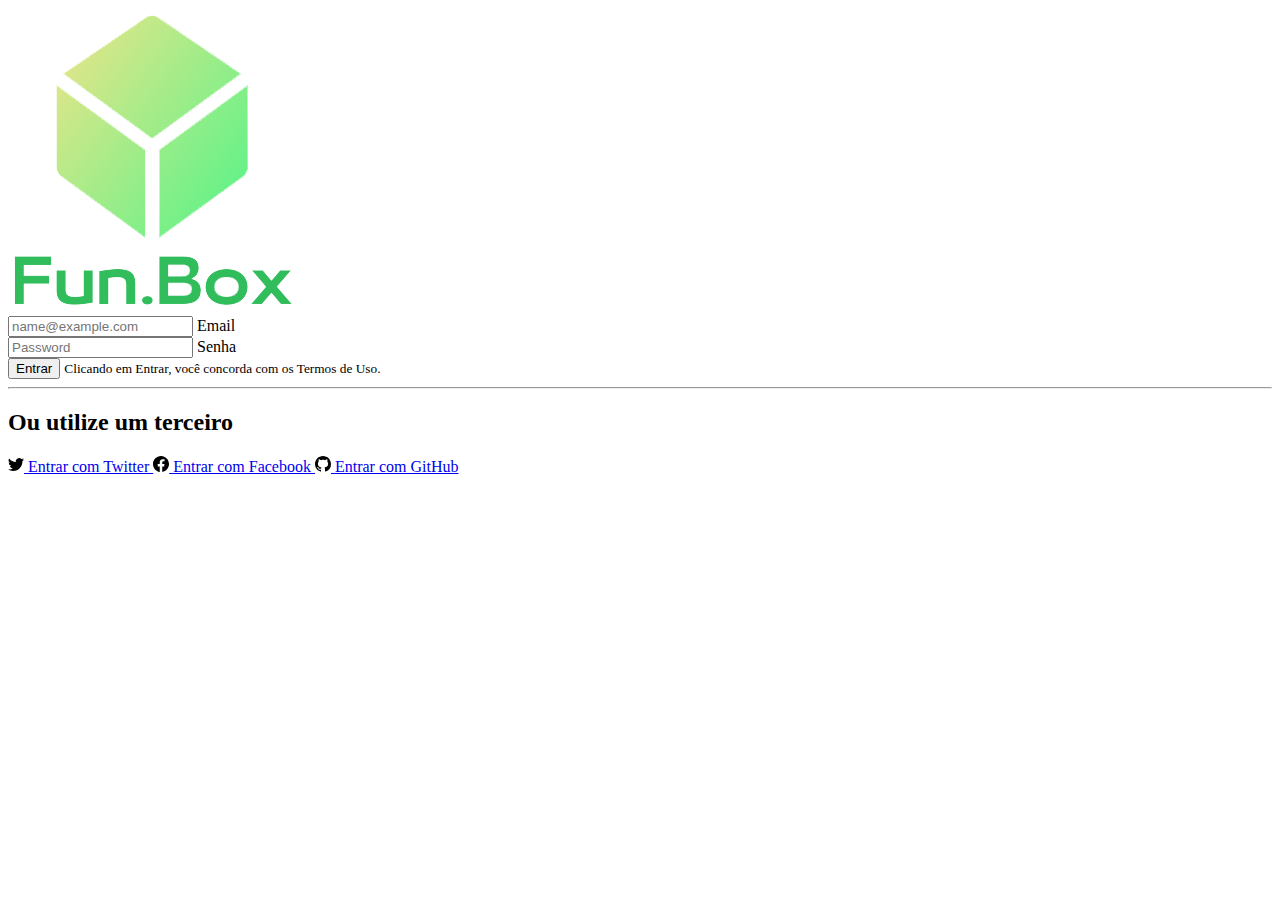
<file: login-modal.html>
<!doctype html>
<html lang="pt-br">

<head>
  <meta charset="UTF-8" />
  <meta http-equiv="X-UA-Compatible" content="IE=edge" />
  <meta name="viewport" content="width=device-width, initial-scale=1.0" />

  <link rel="preconnect" href="https://fonts.googleapis.com" />
  <link rel="preconnect" href="https://fonts.gstatic.com" crossorigin />

  <!-- Fonts -->
  <link href="https://fonts.googleapis.com/css2?family=Roboto:wght@400;700&display=swap" rel="stylesheet" />

  <!-- CSS Bootstrap -->
  <link href="https://cdn.jsdelivr.net/npm/bootstrap@5.2.0-beta1/dist/css/bootstrap.min.css" rel="stylesheet"
    integrity="sha384-0evHe/X+R7YkIZDRvuzKMRqM+OrBnVFBL6DOitfPri4tjfHxaWutUpFmBp4vmVor" crossorigin="anonymous">

  <!-- Bootstrap Icons -->
  <link rel="stylesheet" href="https://cdn.jsdelivr.net/npm/bootstrap-icons@1.8.3/font/bootstrap-icons.css">

  <!-- CSS -->
  <link href="css/custom_login_modal.css" rel="stylesheet">

  <link rel="icon" type="image/x-icon" href="./assets/img/logo/Logo_Fun.Box.png" />

  <title>Fun.Box - Login</title>

</head>

<body>

  <svg xmlns="http://www.w3.org/2000/svg" style="display: none;">
    <symbol id="github" viewBox="0 0 16 16">
      <path
        d="M8 0C3.58 0 0 3.58 0 8c0 3.54 2.29 6.53 5.47 7.59.4.07.55-.17.55-.38 0-.19-.01-.82-.01-1.49-2.01.37-2.53-.49-2.69-.94-.09-.23-.48-.94-.82-1.13-.28-.15-.68-.52-.01-.53.63-.01 1.08.58 1.23.82.72 1.21 1.87.87 2.33.66.07-.52.28-.87.51-1.07-1.78-.2-3.64-.89-3.64-3.95 0-.87.31-1.59.82-2.15-.08-.2-.36-1.02.08-2.12 0 0 .67-.21 2.2.82.64-.18 1.32-.27 2-.27.68 0 1.36.09 2 .27 1.53-1.04 2.2-.82 2.2-.82.44 1.1.16 1.92.08 2.12.51.56.82 1.27.82 2.15 0 3.07-1.87 3.75-3.65 3.95.29.25.54.73.54 1.48 0 1.07-.01 1.93-.01 2.2 0 .21.15.46.55.38A8.012 8.012 0 0 0 16 8c0-4.42-3.58-8-8-8z" />
    </symbol>

    <symbol id="twitter" viewBox="0 0 16 16">
      <path
        d="M5.026 15c6.038 0 9.341-5.003 9.341-9.334 0-.14 0-.282-.006-.422A6.685 6.685 0 0 0 16 3.542a6.658 6.658 0 0 1-1.889.518 3.301 3.301 0 0 0 1.447-1.817 6.533 6.533 0 0 1-2.087.793A3.286 3.286 0 0 0 7.875 6.03a9.325 9.325 0 0 1-6.767-3.429 3.289 3.289 0 0 0 1.018 4.382A3.323 3.323 0 0 1 .64 6.575v.045a3.288 3.288 0 0 0 2.632 3.218 3.203 3.203 0 0 1-.865.115 3.23 3.23 0 0 1-.614-.057 3.283 3.283 0 0 0 3.067 2.277A6.588 6.588 0 0 1 .78 13.58a6.32 6.32 0 0 1-.78-.045A9.344 9.344 0 0 0 5.026 15z" />
    </symbol>

    <symbol id="facebook" viewBox="0 0 16 16">
      <path
        d="M16 8.049c0-4.446-3.582-8.05-8-8.05C3.58 0-.002 3.603-.002 8.05c0 4.017 2.926 7.347 6.75 7.951v-5.625h-2.03V8.05H6.75V6.275c0-2.017 1.195-3.131 3.022-3.131.876 0 1.791.157 1.791.157v1.98h-1.009c-.993 0-1.303.621-1.303 1.258v1.51h2.218l-.354 2.326H9.25V16c3.824-.604 6.75-3.934 6.75-7.951z" />
    </symbol>
  </svg>


  <div class="modal modal-signin position-static bg-img d-block py-5" tabindex="-1" role="dialog" id="modalSignin">
    <div class="modal-dialog" role="document">
      <div class="modal-content rounded-4 shadow">
        <div class="modal-header p-5 pb-4 border-bottom-0 d-grid justify-content-center">
          <!-- <h5 class="modal-title">Modal title</h5> -->
          <!-- <h2 class="fw-bold mb-0">Login - Fun.Box</h2> -->
          <a href="index.html" class="btn-close" aria-label="Close"></a>
          <!-- <button type="button" class="btn-close" data-bs-dismiss="modal" aria-label="Close"></button> -->
          <a>
            <img src="assets/img/logo/Logo_Fun.Box.png"
              class="rounded mx-auto d-block col-8" alt="Logo_Fun.Box">
          </a>
        </div>

        <div class="p-5 pt-0">
          <form action="index_area_logada.html">
            <div class="form-floating mb-3">
              <input type="email" class="form-control rounded-3" id="floatingInput" placeholder="name@example.com" required>
              <label for="floatingInput">Email</label>
            </div>
            <div class="form-floating mb-3">
              <input type="password" class="form-control rounded-3" id="floatingPassword" placeholder="Password" required>
              <label for="floatingPassword">Senha</label>
            </div>
            <input type="submit" value="Entrar" class="w-100 mb-2 btn btn-lg rounded-3 btn-warning fw-bold" href="index.html"
            />
            <small class="text-muted">Clicando em Entrar, você concorda com os Termos de Uso.</small>
            <hr class="my-4">
            <h2 class="fs-5 fw-bold mb-3">Ou utilize um terceiro</h2>

            <a id="other-button" class="w-100 py-2 mb-2 btn btn-light rounded-3" href="index.html" role="submit">
              <svg class="bi me-1" width="16" height="16">
                <use xlink:href="#twitter" /></svg>
              Entrar com Twitter
            </a>
            <!-- <button class="w-100 py-2 mb-2 btn btn-outline-dark rounded-3" type="submit">
                  <svg class="bi me-1" width="16" height="16"><use xlink:href="#twitter"/></svg>
                  Entrar com Twitter
                </button> -->
            <a id="other-button" class="w-100 py-2 mb-2 btn btn-light rounded-3" href="index.html" role="submit">
              <svg class="bi me-1" width="16" height="16">
                <use xlink:href="#facebook" /></svg>
              Entrar com Facebook
            </a>
            <!-- <button class="w-100 py-2 mb-2 btn btn-outline-primary rounded-3" type="submit">
                  <svg class="bi me-1" width="16" height="16"><use xlink:href="#facebook"/></svg>
                  Entrar com Facebook
                </button> -->
            <a id="other-button" class="w-100 py-2 mb-2 btn btn-light rounded-3" href="index.html" role="submit">
              <svg class="bi me-1" width="16" height="16">
                <use xlink:href="#github" /></svg>
              Entrar com GitHub
            </a>
            <!-- <button class="w-100 py-2 mb-2 btn btn-outline-secondary rounded-3" type="submit">
                  <svg class="bi me-1" width="16" height="16"><use xlink:href="#github"/></svg>
                  Entrar com GitHub
                </button> -->
          </form>
        </div>
      </div>
    </div>
  </div>





  <script src="https://cdn.jsdelivr.net/npm/bootstrap@5.2.0-beta1/dist/js/bootstrap.bundle.min.js"
    integrity="sha384-pprn3073KE6tl6bjs2QrFaJGz5/SUsLqktiwsUTF55Jfv3qYSDhgCecCxMW52nD2" crossorigin="anonymous">
  </script>
</body>

</html>
</file>
<file: css/styles.css>
/* Estilização geral */

* {
  margin: 0;
  padding: 0;
  box-sizing: border-box;
}

@media (max-width: 1080px) {
  html {
    font-size: 93.75%;
  }
}

@media (max-width: 720px) {
  html {
    font-size: 87.5%;
  }
}

html {
  scroll-behavior: smooth;
}

body {
  font-family: 'Roboto', sans-serif;
  background: #121214;
  color: #e6e6e6;
  width: auto;
  height: auto;
}

h1,
h2,
h3,
span,
strong {
  font-weight: bold;
}

/* Header */

header {
  width: 100%;
  display: flex;
  justify-content: center;
  align-items: center;
  background-color: #202024;
}

.container {
  width: 100%;
  max-width: 1080px;
}

.navbar {
  width: 100%;
  padding: 1rem 5rem;
}

#navbar {
  width: 100%;
  max-width: 100%;
}

#logo {
  width: 65px;
}

header a {
  text-decoration: none;
}

.navbar-toggler {
  background-color: #31BD5B;
}

.nav-item {
  display: flex;
  justify-content: center;
  align-items: center;
  margin: 0 1rem;
  width: 100px;
  color: #e6e6e6;
  background-color: #31BD5B;
  border-radius: 4px;
  border: 3px solid transparent;
  transition: 0.2s;
}

.nav-item:hover {
  border: 3px solid #31BD5B;
  background-color: transparent;
  color: #e6e6e6;
}

/* Slider */

#mainSlider .carousel-inner, #mainSlider .carousel-item {
  max-height: 90vh;
}

#mainSlider .carousel-caption {
  top: 50%;
}

.main-btn {
  background-color: #31BD5B;
  text-transform: uppercase;
  width: 120px;
  height: 60px;
  padding: 1rem;
  border-radius: 5px;
  border: 3px solid transparent;
  transition: 0.2s;
}

.main-btn:hover {
  filter: brightness(90%);
}

.main-btn a {
  color: #e6e6e6;
  text-decoration: none;
  font-weight: bold;
}

#catalog-area {
  padding: 2rem;
}

.col {
  display: flex;
  justify-content: center;
  align-items: center;
}


.card {
  position: relative;
  background: transparent;
  border: none;
  margin: 0.5rem 0;
  z-index: 99;

  transition: 0.2s;
}

.card .img {
  position: absolute;
  border-radius: 0 0 5px 5px;

  transition: 0.2s;
}

.card .content-card {
  display: flex;
  flex-direction: column;
  justify-content: center;
  align-items: center;
  background-color: #202024;
  border-radius: 0 0 5px 5px;
  height: 200px;
}

.card:hover .img {
  transform: translateY(-180px);
  border-radius: 5px 5px 0 0;
}

.card a {
  text-decoration: none;
  color: #e6e6e6;
}

.card-title {
  padding: 10px 0;
  margin: 0 10px;
  color: #31bd5b;
  text-align: left;
}

.card-p {
  font-size: 14px;
  padding-bottom: 10px;
  margin: 0 10px;
  text-align: left;
}

footer {
  width: 100%;
  display: flex;
  bottom: 0;
  justify-content: center;
  background: #202024;
}

.footer-container {
  width: 100%;
  max-width: 1080px;
}

.footer-content {
  width: 100%;
  height: 100%;
  padding: 20px 0;
  display: flex;
  flex-direction: column;
  align-items: center;
}

.footer-cards {
  display: flex;
  justify-content: space-between;
  align-items: center;
}

.footer-card {
  display: flex;
  flex-direction: column;
  justify-content: center;
  align-items: center;
}

.footer-card p {
  font-weight: bold;
}

.icon-button {
  padding: 20px;
  margin-top: -10px;
  background: transparent;
  border: none;
  transform: translateY(10px);

  transition: filter 0.2s;
  transition: transform 0.2s;
}

.icon-button:hover {
  filter: brightness(90%);
  cursor: pointer;
  transform: translateY(0);
}

.link {
  color: #e6e6e6;
  text-decoration: none;
}

.img-linkedin {
  width: 75px;
  height: 64px;
}

.footer-copyright {
  padding: 20px 0;
  display: flex;
  justify-content: center;
  align-items: center;
}

@media (max-width: 1024px) {
  .card .content-card {
    height: 180px;
  }

  .card:hover .img {
    transform: translateY(-160px);
  }
}

@media (max-width: 990px) {
  .navbar {
    position: relative;
  }

  .navbar-nav {
    margin: 1rem 0;
    flex-direction: row;
  }

  .nav-item {
    width: 100%;
    margin: 0 0.5rem;
  }
}

@media (max-width: 768px) {
  .container {
    padding: 1rem 0;
  }

  #mainSlider .carousel-inner, #mainSlider .carousel-item {
    height: auto;
  }

  .main-btn {
    width: auto;
    height: 20px;
    display: flex;
    justify-content: center;
    align-items: center;
    margin: 0 auto;
  }

  #catalog-area .container .row {
    display: grid;
    grid-template-columns: repeat(2, 1fr);
  }

  #catalog-area .container .row .col {
    width: 100%;
  }

  .card .content-card {
    height: 200px;
  }

  .card:hover .img {
    transform: translateY(-170px);
  }
}

@media (max-width: 425px) {

  .navbar {
    padding: 1.5rem;
  }

  .navbar-nav {
    margin: 1rem 0;
    flex-direction: column;
  }

  .nav-item {
    width: 100%;
    margin: 0.5rem 0;
  }

  #catalog-area .container .title-section {
    font-size: 30px;
  }

  #catalog-area .container .row {
    display: flex;
    flex-direction: column;
    justify-content: center;
    align-items: center;
  }

  #catalog-area .container .row .col {
    width: 100%;
  }

  .card {
    justify-content: center;
  }

  .card .content-card {
    height: 200px;
  }

  .footer-cards {
    display: flex;
    flex-direction: column;
    justify-content: space-between;
    align-items: center;
  }

  .footer-card {
    margin: 1rem 0;
  }

  .icon-button {
    padding: 0 10px;
  }
}

@media (max-width: 375px) {

  .navbar-nav {
    margin: 1rem 0;
  }

  .nav-item {
    width: 100%;
    margin: 0.5rem 0;
  }

  #catalog-area .container .title-section {
    font-size: 30px;
  }

  #catalog-area .container .row {
    display: flex;
    flex-direction: column;
    justify-content: center;
    align-items: center;
  }

  #catalog-area .container .row .col {
    width: 100%;
  }

  .card {
    justify-content: center;
  }

  .card .content-card {
    height: 200px;
  }

  .card .img {
    position: relative;
    border-radius: 0 0 5px 5px;
  
    transition: 0.2s;
  }

  .card:hover .img {
    transform: none
  }

  .footer-cards {
    display: flex;
    flex-direction: column;
    justify-content: space-between;
    align-items: center;    
  }
}
</file>
<file: css/custom_item.css>
/* ****************** BODY ****************** */

body {
  font-family: 'Roboto', sans-serif;
  background: #121214;
  color: #e6e6e6;
  width: auto;
  height: auto;
}

div.stars {

  width: 100%;

  display: inline-flexbox;

  justify-content: start;

}

#mainSlider .carousel-inner,
#mainSlider .carousel-item {
  max-height: 90vh;
}

#mainSlider .carousel-caption {
  top: 50%;
}

main {
  width: 100%;
  max-width: 1080px;
  display: flex;
  justify-content: center;
  align-items: center;
  margin: 0 auto;
}

.card {
  background-color: #202024;
}

#iframe {
  background-color: transparent;
  border: none;
}

.card-header {
  background: transparent;
}

input.star {
  display: none;
}

#sinopse {
  text-align: justify;
}


label.star {

  float: left;

  padding: 10px;

  font-size: 30px;

  /* color: #4A148C; */
  color: black;

  transition: all .2s;

}



input.star:checked~label.star:before {

  content: '\f005';

  color: #FD4;

  transition: all .25s;

}


input.star-5:checked~label.star:before {

  color: #FE7;

  text-shadow: 0 0 20px #952;

}



input.star-1:checked~label.star:before {
  color: #F62;
}



label.star:hover {
  transform: rotate(-15deg) scale(1.3);
}



label.star:before {

  content: '\f006';

  font-family: FontAwesome;

}


@media (max-width: 375px) {
  div.stars {
    justify-content: flex-start;

  }

  label.star {

    float: left;

    padding: 10px;

    font-size: 15px;

    /* color: #4A148C; */
    color: black;

    transition: all .2s;

  }

}

/* ****************** HEADER ****************** */

header {
  width: 100%;
  display: flex;
  justify-content: center;
  align-items: center;
  background-color: #202024;
}

.container {
  width: 100%;
  max-width: 1080px;
}

.navbar {
  width: 100%;
  padding: 1rem 5rem;
}

#navbar {
  width: 100%;
  max-width: 100%;
}

#logo {
  width: 65px;
}

header a {
  text-decoration: none;
}

.navbar-toggler {
  background-color: #31BD5B;
}

.nav-item {
  display: flex;
  justify-content: center;
  align-items: center;
  margin: 0 1rem;
  width: 100px;
  color: #e6e6e6;
  background-color: #31BD5B;
  border-radius: 4px;
  border: 3px solid transparent;
  transition: 0.2s;
}

.nav-item:hover {
  border: 3px solid #31BD5B;
  background-color: transparent;
  color: #e6e6e6;
}


/* ****************** FOOTER ****************** */


footer {
  width: 100%;
  display: flex;
  color: #e6e6e6;
  bottom: 0;
  justify-content: center;
  background: #202024;
}

.footer-container {
  width: 100%;
  max-width: 1080px;
}

.footer-content {
  width: 100%;
  height: 100%;
  padding: 20px 0;
  display: flex;
  flex-direction: column;
  align-items: center;
}

.footer-cards {
  display: flex;
  justify-content: space-between;
  align-items: center;
}

.footer-card {
  display: flex;
  flex-direction: column;
  justify-content: center;
  align-items: center;
}

.footer-card p {
  font-weight: bold;
}

.icon-button {
  padding: 20px;
  margin-top: -10px;
  background: transparent;
  border: none;
  transform: translateY(10px);

  transition: filter 0.2s;
  transition: transform 0.2s;
}

.icon-button:hover {
  filter: brightness(90%);
  cursor: pointer;
  transform: translateY(0);
}

.link {
  color: #e6e6e6;
  text-decoration: none;
}

.img-linkedin {
  width: 75px;
  height: 64px;
}

.footer-copyright {
  padding: 20px 0;
  display: flex;
  justify-content: center;
  align-items: center;
}

@media (max-width: 1024px) {
  .card .content-card {
    height: 180px;
  }

  .card:hover .img {
    transform: translateY(-160px);
  }
}

@media (max-width: 990px) {
  .navbar {
    position: relative;
  }

  .navbar-nav {
    margin: 1rem 0;
    flex-direction: row;
  }

  .nav-item {
    width: 100%;
    margin: 0 0.5rem;
  }
}

@media (max-width: 768px) {
  .container {
    padding: 1rem 0;
  }

  #mainSlider .carousel-inner,
  #mainSlider .carousel-item {
    height: auto;
  }

  .main-btn {
    width: auto;
    height: 20px;
    display: flex;
    justify-content: center;
    align-items: center;
    margin: 0 auto;
  }

  #catalog-area .container .row {
    display: grid;
    grid-template-columns: repeat(2, 1fr);
    background-color: #202024;
  }

  #catalog-area .container .row .col {
    width: 100%;
  }

  .card .content-card {
    height: 200px;
  }

  .card:hover .img {
    transform: translateY(-170px);
  }
}

@media (max-width: 425px) {

  main div #elenco {
    display: flex;
    flex-direction: column;
    align-items: center;
    justify-content: center;
  }

  .navbar {
    padding: 1.5rem;
  }

  .navbar-nav {
    margin: 1rem 0;
    flex-direction: column;
  }

  .nav-item {
    width: 100%;
    margin: 0.5rem 0;
  }

  #catalog-area .container .title-section {
    font-size: 30px;
  }

  #catalog-area .container .row {
    display: flex;
    flex-direction: column;
    justify-content: center;
    align-items: center;
  }

  #catalog-area .container .row .col {
    width: 100%;
  }

  .card {
    justify-content: center;
  }

  .card .content-card {
    height: 200px;
  }

  .footer-cards {
    display: flex;
    flex-direction: column;
    justify-content: space-between;
    align-items: center;
  }

  .footer-card {
    margin: 1rem 0;
  }

  .icon-button {
    padding: 0 10px;
  }
}

@media (max-width: 375px) {

  .navbar-nav {
    margin: 1rem 0;
  }

  .nav-item {
    width: 100%;
    margin: 0.5rem 0;
  }

  #catalog-area .container .title-section {
    font-size: 30px;
  }

  #catalog-area .container .row {
    display: flex;
    flex-direction: column;
    justify-content: center;
    align-items: center;
  }

  #catalog-area .container .row .col {
    width: 100%;
  }

  .card {
    justify-content: center;
  }

  .card .content-card {
    height: 200px;
  }

  .card .img {
    position: relative;
    border-radius: 0 0 5px 5px;

    transition: 0.2s;
  }

  .card:hover .img {
    transform: none
  }

  .footer-cards {
    display: flex;
    flex-direction: column;
    justify-content: space-between;
    align-items: center;
  }
}
</file>
<file: css/custom_login_modal.css>
/* .bd-placeholder-img {
    font-size: 1.125rem;
    text-anchor: middle;
    -webkit-user-select: none;
    -moz-user-select: none;
    user-select: none;
}

@media (min-width: 768px) {
.bd-placeholder-img-lg {
    font-size: 3.5rem;
}
}

.b-example-divider {
height: 3rem;
background-color: rgba(0, 0, 0, .1);
border: solid rgba(0, 0, 0, .15);
border-width: 1px 0;
box-shadow: inset 0 .5em 1.5em rgba(0, 0, 0, .1), inset 0 .125em .5em rgba(0, 0, 0, .15);
}

.b-example-vr {
flex-shrink: 0;
width: 1.5rem;
height: 100vh;
}

.bi {
vertical-align: -.125em;
fill: currentColor;
}

.nav-scroller {
position: relative;
z-index: 2;
height: 2.75rem;
overflow-y: hidden;
}

.nav-scroller .nav {
display: flex;
flex-wrap: nowrap;
padding-bottom: 1rem;
margin-top: -1px;
overflow-x: auto;
text-align: center;
white-space: nowrap;
-webkit-overflow-scrolling: touch;
} */

.bg-img {
    background-image: url("https://raw.githubusercontent.com/Gustavo-SB/checkpoint-2-frontend/3dd214f72ac517d92eddfc7a5ba4427ad7a64051/img/Background_banner.svg");
    height: 100vh;
}
</file>
